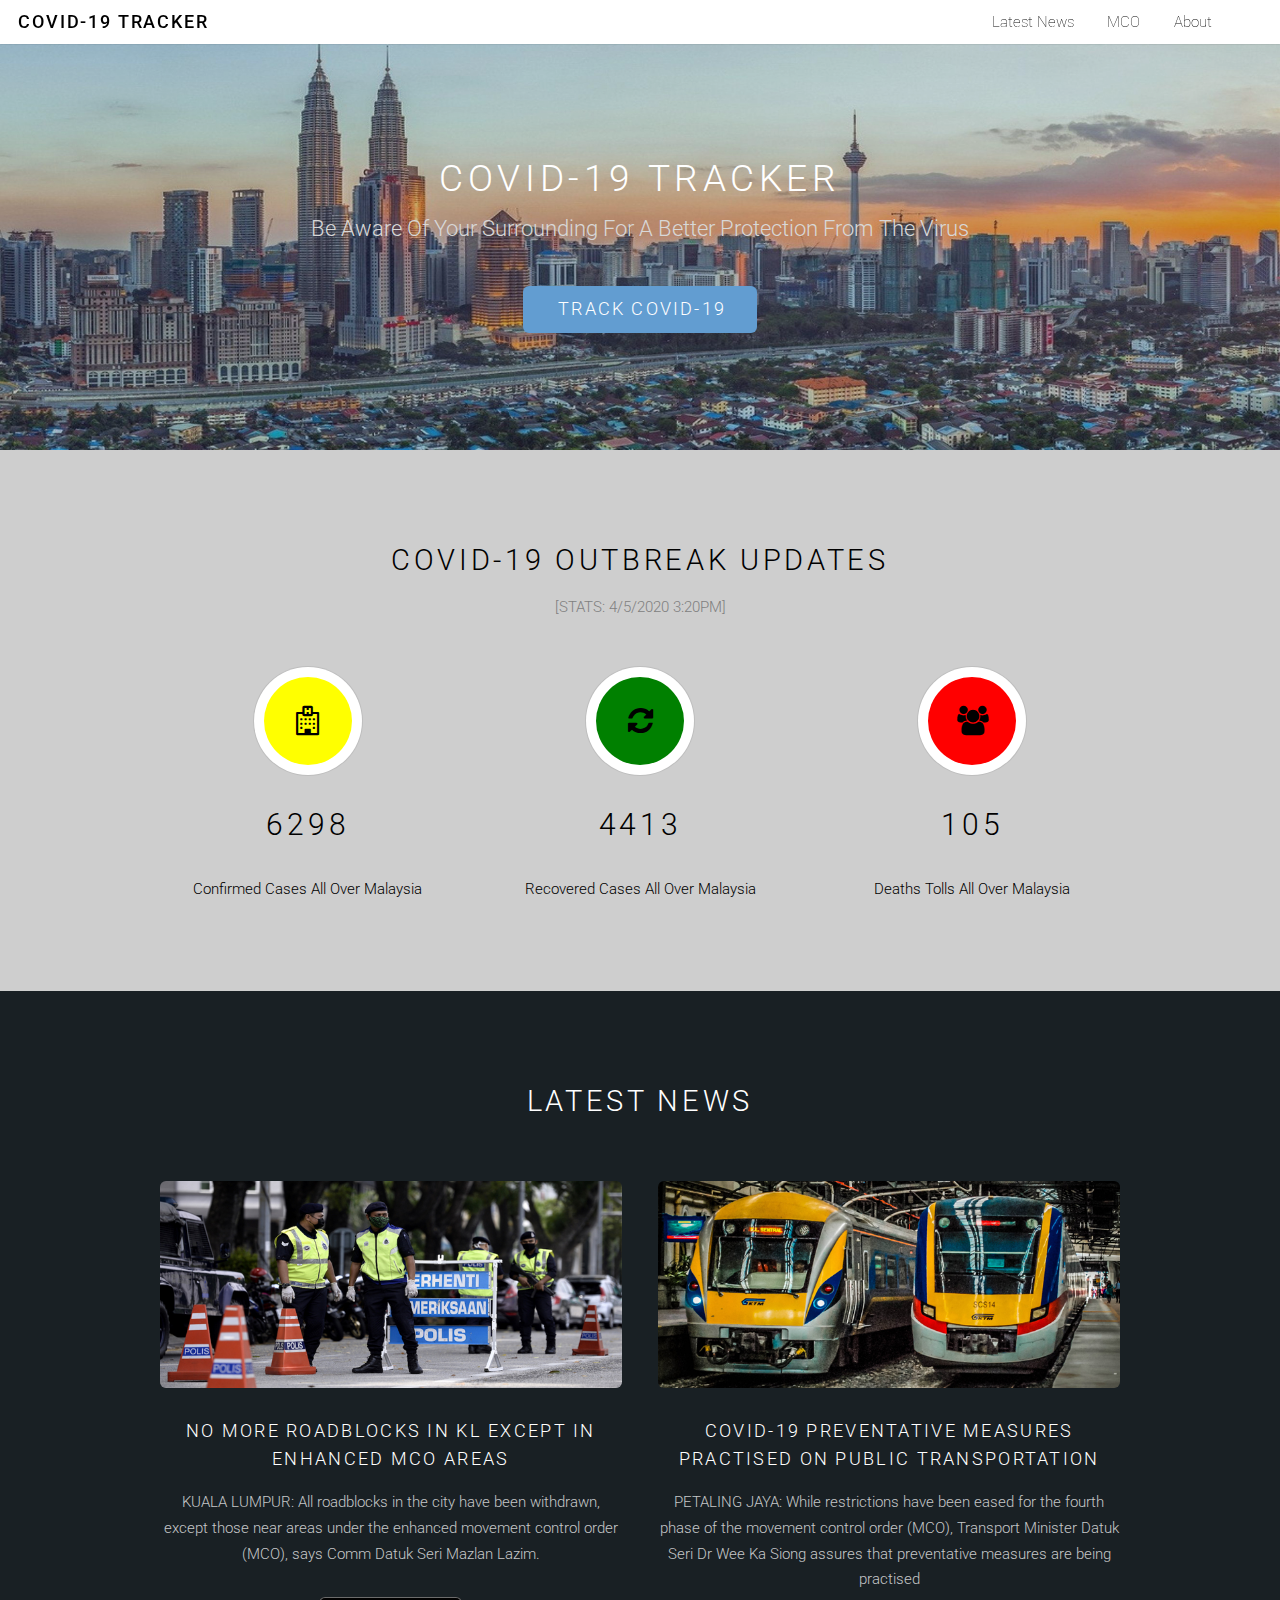
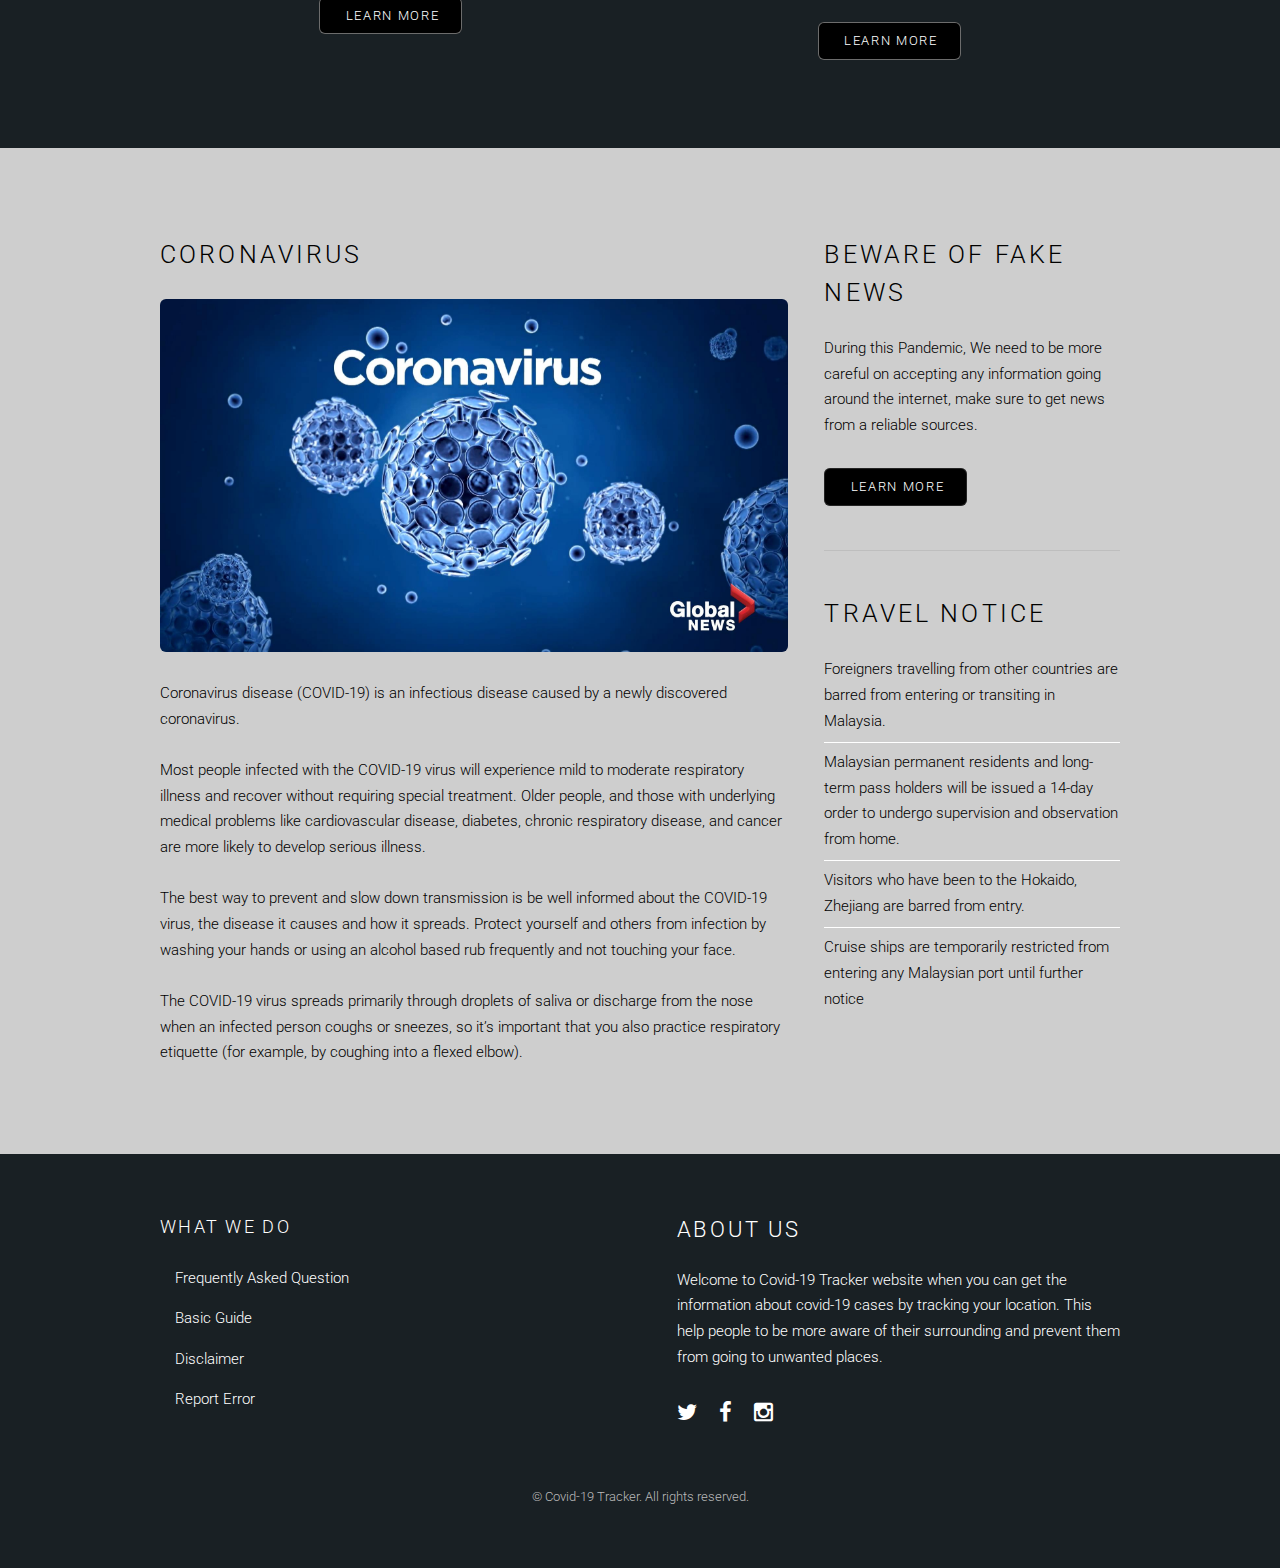
<file: Index.html>
﻿<!DOCTYPE HTML>

<html>
	<head>
		<title> Covid-19 Tracker </title>
		<meta http-equiv="content-type" content="text/html; charset=utf-8" />
		<meta name="description" content="" />
		<meta name="keywords" content="" />
	
		<script src="js/jquery.min.js"></script>
		<script src="js/skel.min.js"></script>
		<script src="js/skel-layers.min.js"></script>
		<script src="js/init.js"></script>
		<noscript>
			<link rel="stylesheet" href="css/skel.css" />
			<link rel="stylesheet" href="css/style.css" />
			<link rel="stylesheet" href="css/style-xlarge.css" />
		</noscript>

		<link rel="shortcut icon" href="images/logo.png"/>

	</head>
	<body id="top">

		<!-- Header -->
			<header id="header" class="skel-layers-fixed">
				<h1><a href="#"> Covid-19 Tracker </a></h1>
				<nav id="nav">
					<ul>
				
						<li><a href="News.html"> Latest News </a></li>
						<li><a href="MCO.html"> MCO </a></li>
						<li><a href="About.html"> About </a></li>
						
					</ul>
				</nav>
			</header>

		<!-- Banner -->
			<section id="banner">
				<div class="inner">
					<h2> Covid-19 Tracker </h2>
					<p> Be Aware Of Your Surrounding For A Better Protection From The Virus </a></p>
					<ul class="actions">
						<li><a href="#content" class="button big special"> Track Covid-19 </a></li>
					</ul>
				</div>
			</section>

		<!-- One -->
			<section id="one" class="wrapper style1">
				<header class="major">
					<h2> COVID-19 Outbreak Updates</h2>
					<p style="color: grey; font-size: 15px;"> [STATS: 4/5/2020 3:20PM] </p>
				</header>
				<div class="container">
					<div class="row">
						<div class="4u">
							<section class="special box1">
								<i class="icon fa-hospital-o major"></i>
								<h3 class="case"> 6298 </h3>
								<p> Confirmed Cases All Over Malaysia </p>
							</section>
						</div>
						<div class="4u">
							<section class="special box2">
								<i class="icon fa-refresh major"></i>
								<h3 class="case"> 4413 </h3>
								<p> Recovered Cases All Over Malaysia </p>
							</section>
						</div>
						<div class="4u">
							<section class="special box3">
								<i class="icon fa-users major"></i>
								<h3 class="case"> 105 </h3>
								<p>  Deaths Tolls All Over Malaysia </p>
							</section>
						</div>
					</div>
				</div>
			</section>
			
		<!-- Two -->
			<section id="two" class="wrapper style2">
				<header class="major">
					<h2> Latest News </h2>
				</header>
				<div class="container">
					<div class="row">
						<div class="6u">
							<section class="special">
								<a href="#" class="image fit"><img src="images/pic01.jpg" alt="" /></a>
								<h3> No more roadblocks in KL except in enhanced MCO areas </h3>
								<p> KUALA LUMPUR: All roadblocks in the city have been withdrawn, except those near areas under the enhanced movement control order (MCO), says Comm Datuk Seri Mazlan Lazim. </p>
								<ul class="actions">
									<li><a href="#" class="button alt">Learn More</a></li>
								</ul>
							</section>
						</div>
						<div class="6u">
							<section class="special">
								<a href="#" class="image fit"><img src="images/pic02.jpg" alt="" /></a>
								<h3> Covid-19 preventative measures practised on public transportation </h3>
								<p> PETALING JAYA: While restrictions have been eased for the fourth phase of the movement control order (MCO), Transport Minister Datuk Seri Dr Wee Ka Siong assures that preventative measures are being practised </p>
								<ul class="actions">
									<li><a href="#" class="button alt">Learn More</a></li>
								</ul>
							</section>
						</div>
					</div>
				</div>
			</section>

		<!-- Three -->
			<section id="three" class="wrapper style1">
				<div class="container">
					<div class="row">
						<div class="8u">
							<section>
								<h2 class="head"> Coronavirus </h2>
								<a href="#" class="image fit"><img src="images/pic03.jpg" alt="" /></a>
								<p> Coronavirus disease (COVID-19) is an infectious disease caused by a newly discovered coronavirus. <br><br> Most people infected with the COVID-19 virus will experience mild to moderate respiratory illness and recover without requiring special treatment.  Older people, and those with underlying medical problems like cardiovascular disease, diabetes, chronic respiratory disease, and cancer are more likely to develop serious illness. <br><br>The best way to prevent and slow down transmission is be well informed about the COVID-19 virus, the disease it causes and how it spreads. Protect yourself and others from infection by washing your hands or using an alcohol based rub frequently and not touching your face. <br><br> The COVID-19 virus spreads primarily through droplets of saliva or discharge from the nose when an infected person coughs or sneezes, so it’s important that you also practice respiratory etiquette (for example, by coughing into a flexed elbow). </p>
							</section>
						</div>
						<div class="4u">
							<section>
								<h3 class="head"> Beware Of Fake News </h3>
								<p> During this Pandemic, We need to be more careful on accepting any information going around the internet, make sure to get news from a reliable sources.</p>
								<ul class="actions">
									<li><a href="https://sebenarnya.my/" class="button alt"> Learn More </a></li>
								</ul>
							</section>
							<hr />
							<section>
								<h3 class="head"> Travel Notice </h3>
								<ul class="alt">
									<li><a href="#"> Foreigners travelling from other countries are barred from entering or transiting in Malaysia. </a></li>
									<li><a href="#"> Malaysian permanent residents and long-term pass holders will be issued a 14-day order to undergo supervision and observation from home. </a></li>
									<li><a href="#"> Visitors who have been to the Hokaido, Zhejiang are barred from entry.</a></li>
									<li><a href="#"> Cruise ships are temporarily restricted from entering any Malaysian port until further notice </a></li>
								</ul>
							</section>
						</div>
					</div>
				</div>
			</section>			
			
		<!-- Footer -->
			<footer id="footer">
				<div class="container">
					<div class="row double">
						<div class="6u">
							<div class="row collapse-at-2">
								<div class="6u">
									<h3 class="kaki"> What We Do </h3>
									<ul class="fooot">
										<li><a href="#"> Frequently Asked Question </a></li>
										<li><a href="#"> Basic Guide </a></li>
										<li><a href="#"> Disclaimer </a></li>
										<li><a href="#"> Report Error </a></li>
									</ul>
								</div>
							</div>
						</div>
						<div class="6u">
							<h2> About Us </h2>
							<p> Welcome to Covid-19 Tracker website when you can get the information about covid-19 cases by tracking your location. This help people to be more aware of their surrounding and prevent them from going to unwanted places. </p>
							<ul class="icons">
								<li><a href="#" class="icon fa-twitter"><span class="label">Twitter</span></a></li>
								<li><a href="#" class="icon fa-facebook"><span class="label">Facebook</span></a></li>
								<li><a href="#" class="icon fa-instagram"><span class="label">Instagram</span></a></li>
							</ul>
						</div>
					</div>
					<ul class="copyright">
						<li>&copy; Covid-19 Tracker. All rights reserved.</li>
					</ul>
				</div>
			</footer>

	</body>
</html>
</file>
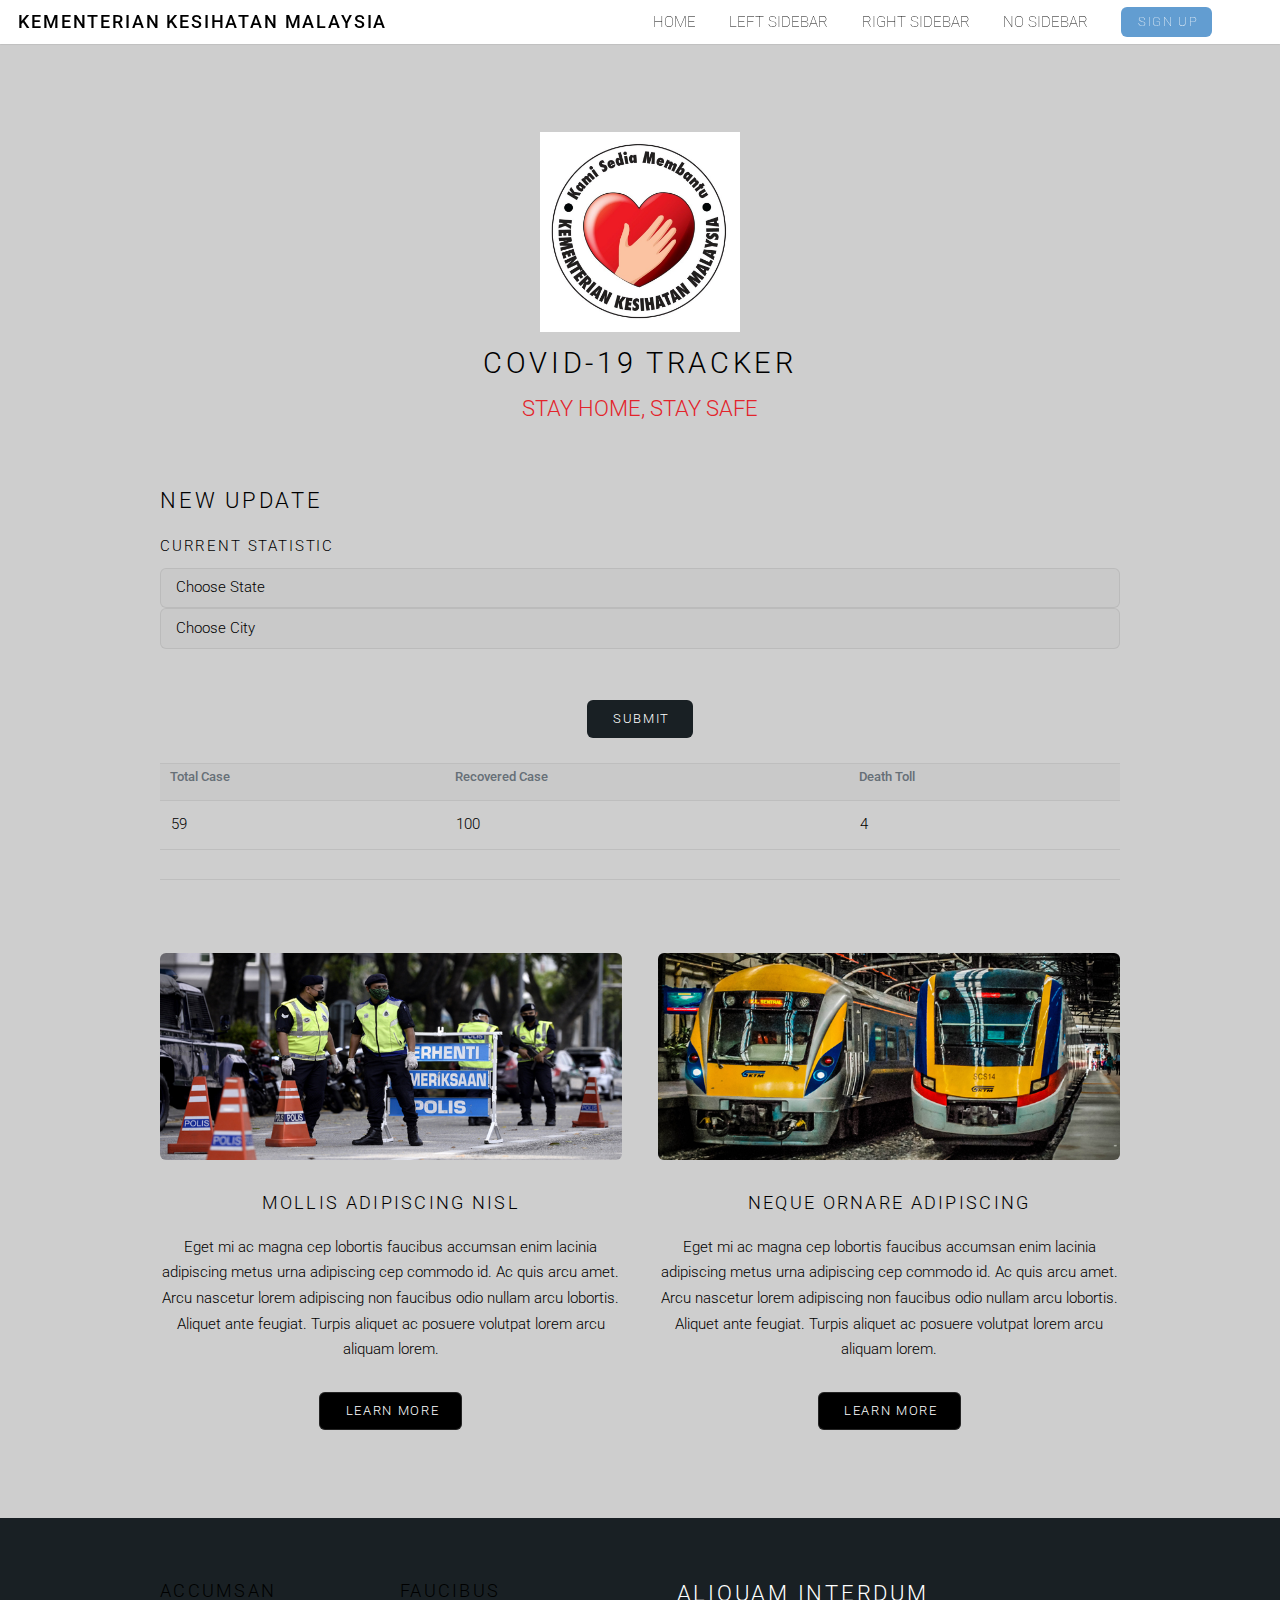
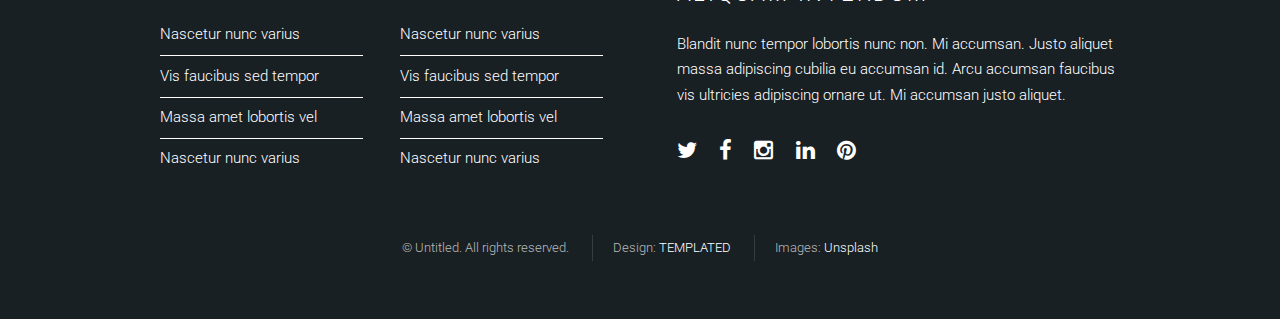
<file: Covid-19 Tracker/About.html>
<!DOCTYPE HTML>
<!--
	Ion by TEMPLATED
	templated.co @templatedco
	Released for free under the Creative Commons Attribution 3.0 license (templated.co/license)
-->
<html>
	<head>
		<title>Covid-19 || Malaysia</title>
		<link rel="shortcut icon" href="images/logo.png"/>
		<meta http-equiv="content-type" content="text/html; charset=utf-8" />
		<meta name="description" content="" />
		<meta name="keywords" content="" />
		<!--[if lte IE 8]><script src="js/html5shiv.js"></script><![endif]-->
		<script src="js/jquery.min.js"></script>
		<script src="js/skel.min.js"></script>
		<script src="js/skel-layers.min.js"></script>
		<script src="js/init.js"></script>
		<noscript>
			<link rel="stylesheet" href="css/skel.css" />
			<link rel="stylesheet" href="css/style.css" />
			<link rel="stylesheet" href="css/style-xlarge.css" />
		</noscript>
	</head>
	<body id="top">

		<!-- Header -->
			<header id="header" class="skel-layers-fixed">
				<h1><a href="#">Kementerian Kesihatan Malaysia</a></h1>
				<nav id="nav">
					<ul>
						<li><a href="index.html">HOME</a></li>
						<li><a href="left-sidebar.html">LEFT SIDEBAR</a></li>
						<li><a href="right-sidebar.html">RIGHT SIDEBAR</a></li>
						<li><a href="no-sidebar.html">NO SIDEBAR</a></li>
						<li><a href="#" class="button special">Sign Up</a></li>
					</ul>
				</nav>
			</header>

		<!-- Main -->
			<section id="main" class="wrapper style1">
				<header class="major">
					<img src="logokkm.jpg" width="200" height="200">
					<h2>Covid-19 Tracker</h2>
					<p>STAY HOME, STAY SAFE</p>
				</header>
				<div class="container">
					<section>
						<h2>New Update</h2>
						<h1>Current statistic</h1>

<meta http-equiv="Content-Type" content="text/html; charset=UTF-8">
<script type="text/javascript">
var citiesByState = {
Johor: ["Segamat","Sekijang","Labis","Sembrong","Mersing","Kota Tinggi","Pengerang","Tebrau","Pasir Gudang","Johor Bahru","Pulai","Gelang Patah","Tenggara","Kulai","Tanjong Piai","Simpang Renggam","Kluang","Pontian","Batu Pahat","Sri Gading","Parit Sulong","Bakri","Muar","Pagoh","Ledang"],
Selangor: ["Sabak Bernam","Kuala Selangor","Petaling","Klang","Hulu Selangor","Gombak","Kuala Langat","Hulu Langat","Sepang"],
Kedah: ["Sungai Petani","Alor Setar","Kulim","Kubang Pasu","Baling","Pendang","Langkawi","Yan","Sik","Padang Terap","Pokok Sena","Bandar Baharu"],
Kelantan: ["Kota Bharu","Pasir Mas","Tumpat","Bachok","Tanah Merah","Pasir Puteh","Kuala Krai","Machang","	Gua Musang","Jeli","Lojing"],
Melaka: ["Melaka Tengah","Alor Gajah","Jasin"],
perlis: ["Babi","Anjing","canglong"],
}
function makeSubmenu(value) {
if(value.length==0) document.getElementById("citySelect").innerHTML = "<option></option>";
else {
var citiesOptions = "";
for(cityId in citiesByState[value]) {
citiesOptions+="<option>"+citiesByState[value][cityId]+"</option>";
}
document.getElementById("citySelect").innerHTML = citiesOptions;
}
}
function displaySelected() { var country = document.getElementById("countrySelect").value;
var city = document.getElementById("citySelect").value;
alert(country+"\n"+city);
}
function resetSelection() {
document.getElementById("countrySelect").selectedIndex = 0;
document.getElementById("citySelect").selectedIndex = 0;
}
</script>
</head>
<body onload="resetSelection()">
<select id="countrySelect" size="1" onchange="makeSubmenu(this.value)">
<option value="" disabled selected>Choose State</option>
<option>Johor</option>
<option>Selangor</option>
<option>Kedah</option>
<option>Kelantan</option>
<option>Melaka</option>
<option>Perlis</option>
</select>
<select id="citySelect" size="1" >
<option value="" disabled selected>Choose City</option>
<option></option>
</select>
<br>
</select><br>
<center><input type="submit"></center>
</form><closeform></closeform>
<br>

						<table style="width:100%">
  <tr>
    <th>Total Case</th>
    <th>Recovered Case</th> 
    <th>Death Toll</th>
  </tr>
  <tr>
    <td>59</td>
    <td>100</td>
    <td>4</td>
  </tr>
</table>
					</section>
					<hr class="major" />
					<div class="row">
						<div class="6u">
							<section class="special">
								<a href="#" class="image fit"><img src="images/pic01.jpg" alt="" /></a>
								<h3>Mollis adipiscing nisl</h3>
								<p>Eget mi ac magna cep lobortis faucibus accumsan enim lacinia adipiscing metus urna adipiscing cep commodo id. Ac quis arcu amet. Arcu nascetur lorem adipiscing non faucibus odio nullam arcu lobortis. Aliquet ante feugiat. Turpis aliquet ac posuere volutpat lorem arcu aliquam lorem.</p>
								<ul class="actions">
									<li><a href="#" class="button alt">Learn More</a></li>
								</ul>
							</section>
						</div>
						<div class="6u">
							<section class="special">
								<a href="#" class="image fit"><img src="images/pic02.jpg" alt="" /></a>
								<h3>Neque ornare adipiscing</h3>
								<p>Eget mi ac magna cep lobortis faucibus accumsan enim lacinia adipiscing metus urna adipiscing cep commodo id. Ac quis arcu amet. Arcu nascetur lorem adipiscing non faucibus odio nullam arcu lobortis. Aliquet ante feugiat. Turpis aliquet ac posuere volutpat lorem arcu aliquam lorem.</p>
								<ul class="actions">
									<li><a href="#" class="button alt">Learn More</a></li>
								</ul>
							</section>
						</div>
					</div>
				</div>
			</section>

		<!-- Footer -->
			<footer id="footer">
				<div class="container">
					<div class="row double">
						<div class="6u">
							<div class="row collapse-at-2">
								<div class="6u">
									<h3>Accumsan</h3>
									<ul class="alt">
										<li><a href="#">Nascetur nunc varius</a></li>
										<li><a href="#">Vis faucibus sed tempor</a></li>
										<li><a href="#">Massa amet lobortis vel</a></li>
										<li><a href="#">Nascetur nunc varius</a></li>
									</ul>
								</div>
								<div class="6u">
									<h3>Faucibus</h3>
									<ul class="alt">
										<li><a href="#">Nascetur nunc varius</a></li>
										<li><a href="#">Vis faucibus sed tempor</a></li>
										<li><a href="#">Massa amet lobortis vel</a></li>
										<li><a href="#">Nascetur nunc varius</a></li>
									</ul>
								</div>
							</div>
						</div>
						<div class="6u">
							<h2>Aliquam Interdum</h2>
							<p>Blandit nunc tempor lobortis nunc non. Mi accumsan. Justo aliquet massa adipiscing cubilia eu accumsan id. Arcu accumsan faucibus vis ultricies adipiscing ornare ut. Mi accumsan justo aliquet.</p>
							<ul class="icons">
								<li><a href="#" class="icon fa-twitter"><span class="label">Twitter</span></a></li>
								<li><a href="#" class="icon fa-facebook"><span class="label">Facebook</span></a></li>
								<li><a href="#" class="icon fa-instagram"><span class="label">Instagram</span></a></li>
								<li><a href="#" class="icon fa-linkedin"><span class="label">LinkedIn</span></a></li>
								<li><a href="#" class="icon fa-pinterest"><span class="label">Pinterest</span></a></li>
							</ul>
						</div>
					</div>
					<ul class="copyright">
						<li>&copy; Untitled. All rights reserved.</li>
						<li>Design: <a href="http://templated.co">TEMPLATED</a></li>
						<li>Images: <a href="http://unsplash.com">Unsplash</a></li>
					</ul>
				</div>
			</footer>

	</body>
</html>
</file>
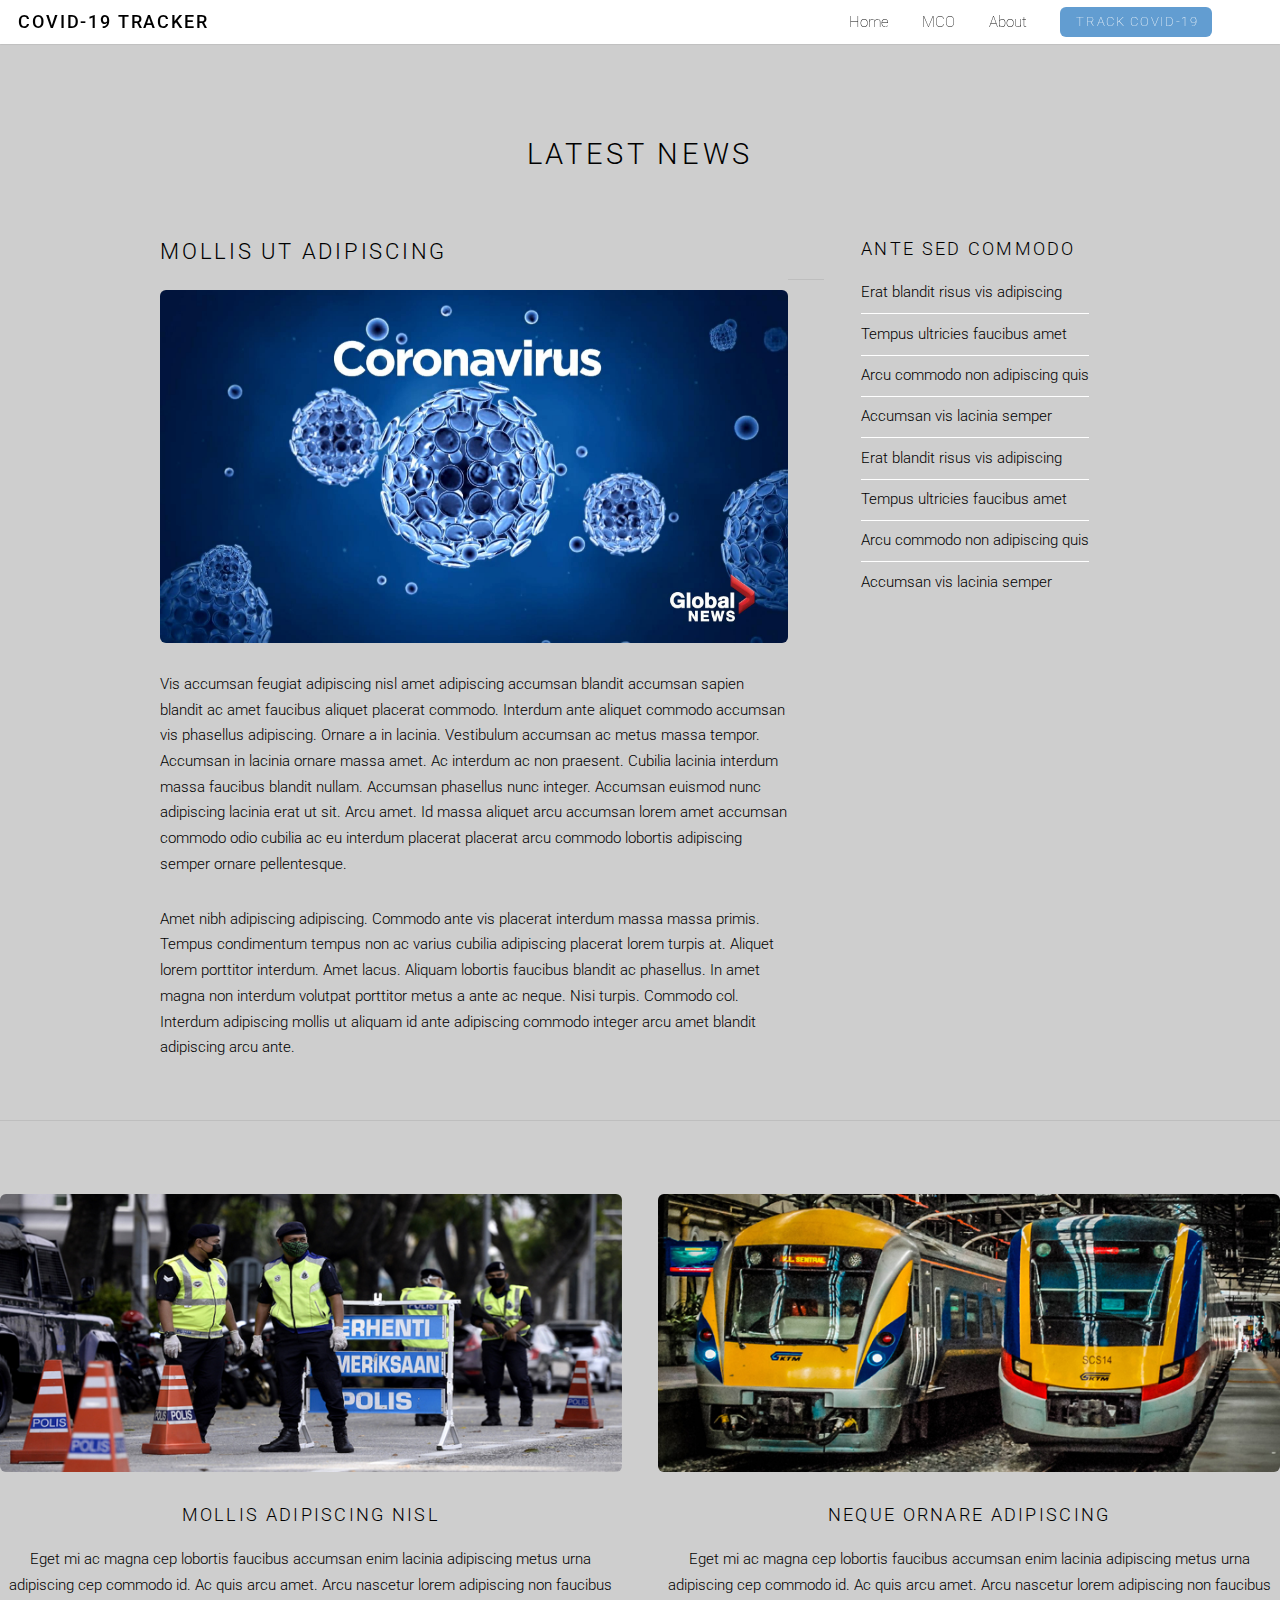
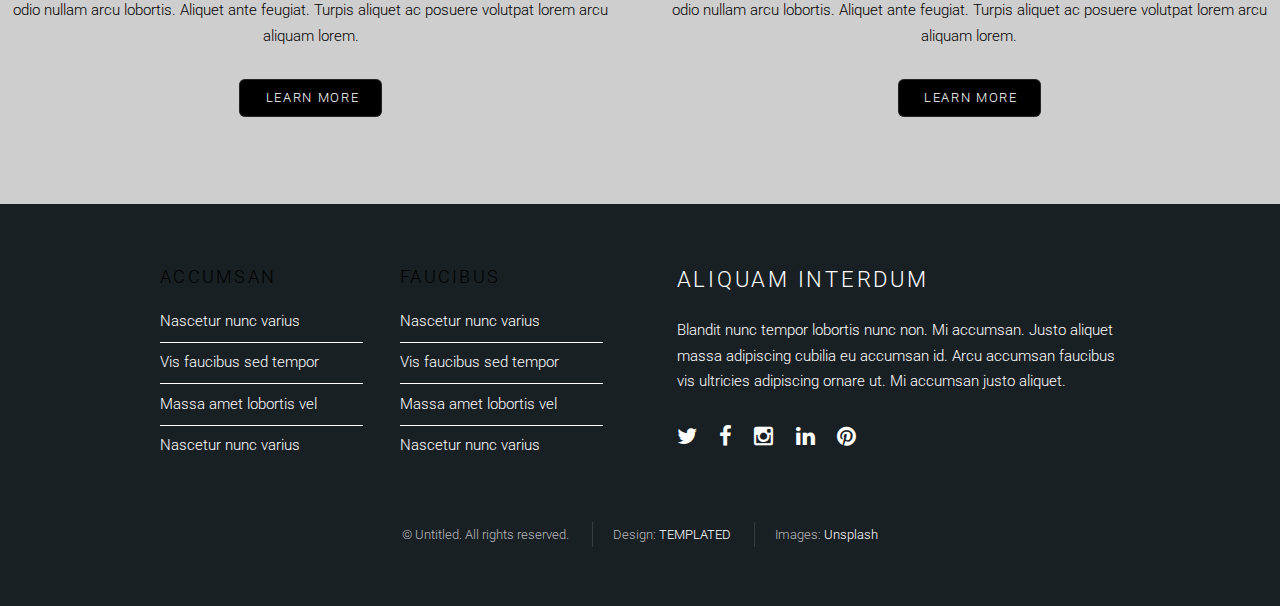
<file: Covid-19 Tracker/Latest News.html>
<!DOCTYPE HTML>

<html>
	<head>
		<title> Latest News </title>
		<meta http-equiv="content-type" content="text/html; charset=utf-8" />
		<meta name="description" content="" />
		<meta name="keywords" content="" />
		
		<script src="js/jquery.min.js"></script>
		<script src="js/skel.min.js"></script>
		<script src="js/skel-layers.min.js"></script>
		<script src="js/init.js"></script>
		<noscript>
			<link rel="stylesheet" href="css/skel.css" />
			<link rel="stylesheet" href="css/style.css" />
			<link rel="stylesheet" href="css/style-xlarge.css" />
		</noscript>

		<link rel="shortcut icon" href="images/logo.png"/>

	</head>
	<body id="top">

		<!-- Header -->
			<header id="header" class="skel-layers-fixed">
				<h1><a href="#"> Covid-19 Tracker </a></h1>
				<nav id="nav">
					<ul>

						<li><a href="Index.html"> Home </a></li>
						<li><a href="MCO.html"> MCO </a></li>
						<li><a href="About.html"> About </a></li>
						<li><a href="#" class="button special"> Track Covid-19 </a></li>

					</ul>
				</nav>
			</header>

		<!-- Main -->
			<section id="main" class="wrapper style1">

				<header class="major">
					<h2> Latest News </h2>
				</header>

				<div class="container">
					<div class="row">
						<div class="8u">
							<section>
								<h2>Mollis ut adipiscing</h2>
								<a href="#" class="image fit"><img src="images/pic03.jpg" alt="" /></a>
								<p>Vis accumsan feugiat adipiscing nisl amet adipiscing accumsan blandit accumsan sapien blandit ac amet faucibus aliquet placerat commodo. Interdum ante aliquet commodo accumsan vis phasellus adipiscing. Ornare a in lacinia. Vestibulum accumsan ac metus massa tempor. Accumsan in lacinia ornare massa amet. Ac interdum ac non praesent. Cubilia lacinia interdum massa faucibus blandit nullam. Accumsan phasellus nunc integer. Accumsan euismod nunc adipiscing lacinia erat ut sit. Arcu amet. Id massa aliquet arcu accumsan lorem amet accumsan commodo odio cubilia ac eu interdum placerat placerat arcu commodo lobortis adipiscing semper ornare pellentesque.</p>
								<p>Amet nibh adipiscing adipiscing. Commodo ante vis placerat interdum massa massa primis. Tempus condimentum tempus non ac varius cubilia adipiscing placerat lorem turpis at. Aliquet lorem porttitor interdum. Amet lacus. Aliquam lobortis faucibus blandit ac phasellus. In amet magna non interdum volutpat porttitor metus a ante ac neque. Nisi turpis. Commodo col. Interdum adipiscing mollis ut aliquam id ante adipiscing commodo integer arcu amet blandit adipiscing arcu ante.</p>
							</section>
						</div>
						
							<hr />
							<section>
								<h3>Ante sed commodo</h3>
								<ul class="alt">
									<li><a href="#">Erat blandit risus vis adipiscing</a></li>
									<li><a href="#">Tempus ultricies faucibus amet</a></li>
									<li><a href="#">Arcu commodo non adipiscing quis</a></li>
									<li><a href="#">Accumsan vis lacinia semper</a></li>
									<li><a href="#">Erat blandit risus vis adipiscing</a></li>
									<li><a href="#">Tempus ultricies faucibus amet</a></li>
									<li><a href="#">Arcu commodo non adipiscing quis</a></li>
									<li><a href="#">Accumsan vis lacinia semper</a></li>
								</ul>
							</section>
						</div>
					</div>
					<hr class="major" />
					<div class="row">
						<div class="6u">
							<section class="special">
								<a href="#" class="image fit"><img src="images/pic01.jpg" alt="" /></a>
								<h3>Mollis adipiscing nisl</h3>
								<p>Eget mi ac magna cep lobortis faucibus accumsan enim lacinia adipiscing metus urna adipiscing cep commodo id. Ac quis arcu amet. Arcu nascetur lorem adipiscing non faucibus odio nullam arcu lobortis. Aliquet ante feugiat. Turpis aliquet ac posuere volutpat lorem arcu aliquam lorem.</p>
								<ul class="actions">
									<li><a href="#" class="button alt">Learn More</a></li>
								</ul>
							</section>
						</div>
						<div class="6u">
							<section class="special">
								<a href="#" class="image fit"><img src="images/pic02.jpg" alt="" /></a>
								<h3>Neque ornare adipiscing</h3>
								<p>Eget mi ac magna cep lobortis faucibus accumsan enim lacinia adipiscing metus urna adipiscing cep commodo id. Ac quis arcu amet. Arcu nascetur lorem adipiscing non faucibus odio nullam arcu lobortis. Aliquet ante feugiat. Turpis aliquet ac posuere volutpat lorem arcu aliquam lorem.</p>
								<ul class="actions">
									<li><a href="#" class="button alt">Learn More</a></li>
								</ul>
							</section>
						</div>
					</div>
				</div>
			</section>

		<!-- Footer -->
			<footer id="footer">
				<div class="container">
					<div class="row double">
						<div class="6u">
							<div class="row collapse-at-2">
								<div class="6u">
									<h3>Accumsan</h3>
									<ul class="alt">
										<li><a href="#">Nascetur nunc varius</a></li>
										<li><a href="#">Vis faucibus sed tempor</a></li>
										<li><a href="#">Massa amet lobortis vel</a></li>
										<li><a href="#">Nascetur nunc varius</a></li>
									</ul>
								</div>
								<div class="6u">
									<h3>Faucibus</h3>
									<ul class="alt">
										<li><a href="#">Nascetur nunc varius</a></li>
										<li><a href="#">Vis faucibus sed tempor</a></li>
										<li><a href="#">Massa amet lobortis vel</a></li>
										<li><a href="#">Nascetur nunc varius</a></li>
									</ul>
								</div>
							</div>
						</div>
						<div class="6u">
							<h2>Aliquam Interdum</h2>
							<p>Blandit nunc tempor lobortis nunc non. Mi accumsan. Justo aliquet massa adipiscing cubilia eu accumsan id. Arcu accumsan faucibus vis ultricies adipiscing ornare ut. Mi accumsan justo aliquet.</p>
							<ul class="icons">
								<li><a href="#" class="icon fa-twitter"><span class="label">Twitter</span></a></li>
								<li><a href="#" class="icon fa-facebook"><span class="label">Facebook</span></a></li>
								<li><a href="#" class="icon fa-instagram"><span class="label">Instagram</span></a></li>
								<li><a href="#" class="icon fa-linkedin"><span class="label">LinkedIn</span></a></li>
								<li><a href="#" class="icon fa-pinterest"><span class="label">Pinterest</span></a></li>
							</ul>
						</div>
					</div>
					<ul class="copyright">
						<li>&copy; Untitled. All rights reserved.</li>
						<li>Design: <a href="http://templated.co">TEMPLATED</a></li>
						<li>Images: <a href="http://unsplash.com">Unsplash</a></li>
					</ul>
				</div>
			</footer>

	</body>
</html>
</file>
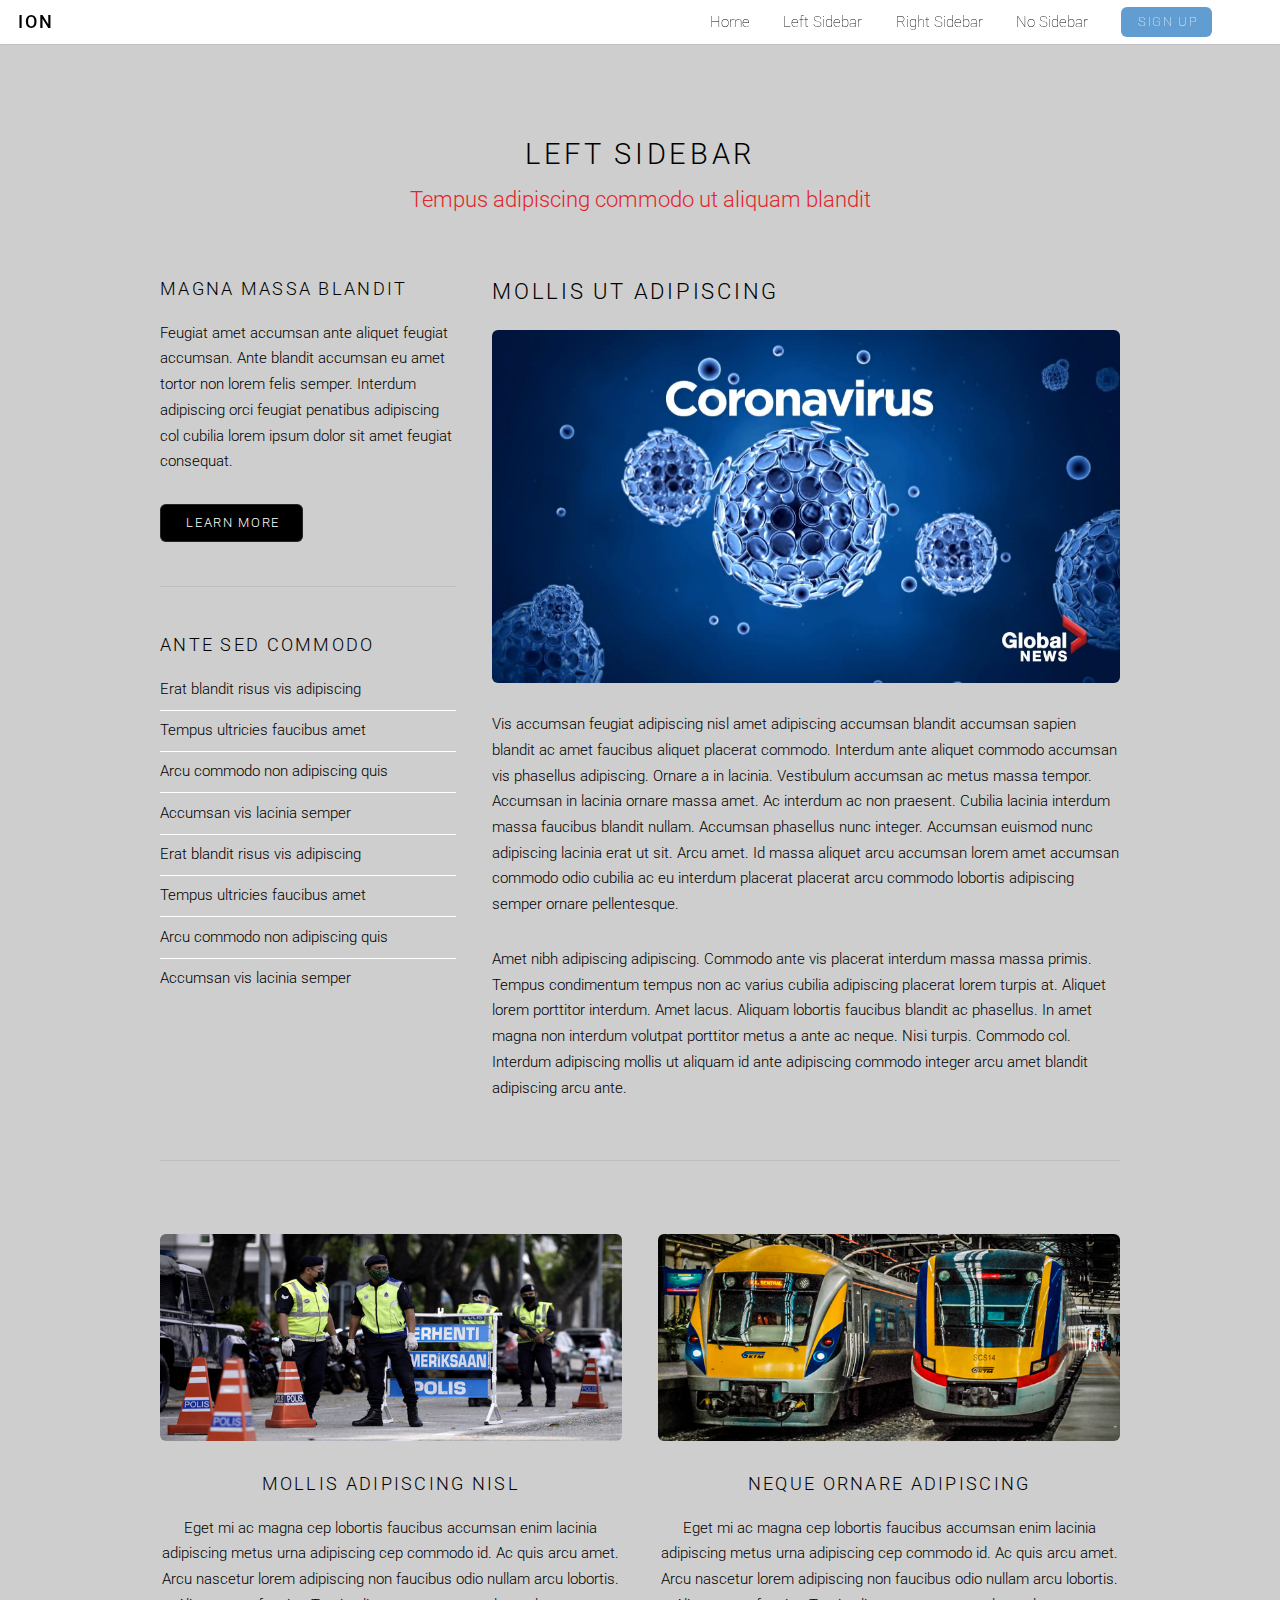
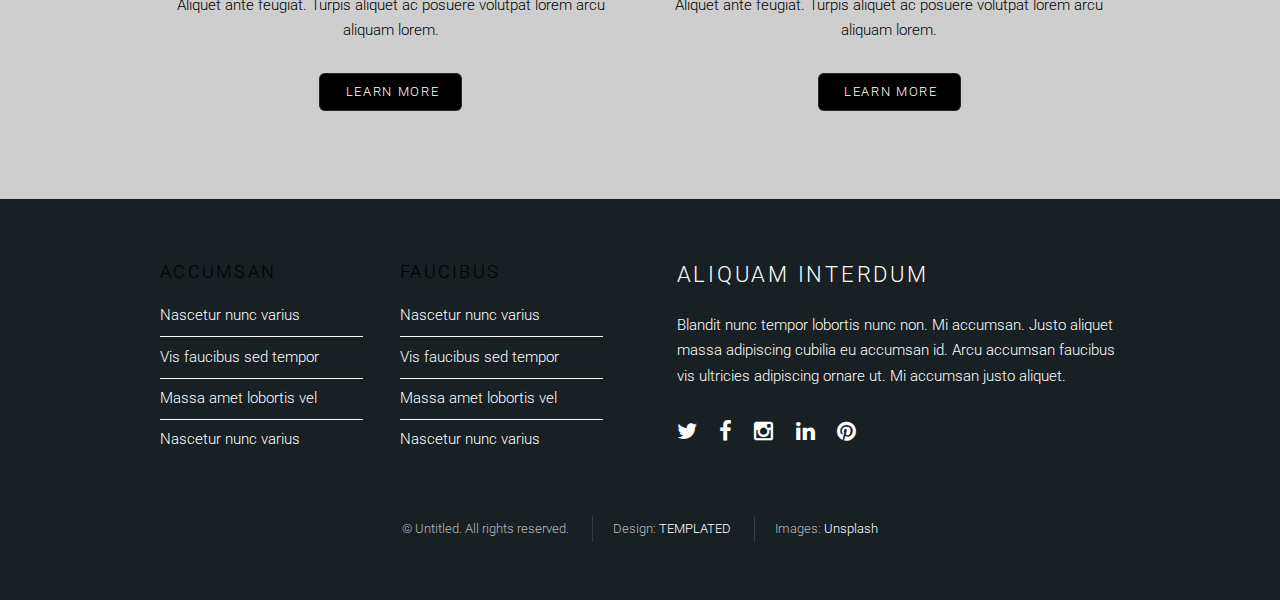
<file: Covid-19 Tracker/MCO.html>
<!DOCTYPE HTML>
<!--
	Ion by TEMPLATED
	templated.co @templatedco
	Released for free under the Creative Commons Attribution 3.0 license (templated.co/license)
-->
<html>
	<head>
		<title>Left Sidebar - Ion by TEMPLATED</title>
		<meta http-equiv="content-type" content="text/html; charset=utf-8" />
		<meta name="description" content="" />
		<meta name="keywords" content="" />
		<!--[if lte IE 8]><script src="js/html5shiv.js"></script><![endif]-->
		<script src="js/jquery.min.js"></script>
		<script src="js/skel.min.js"></script>
		<script src="js/skel-layers.min.js"></script>
		<script src="js/init.js"></script>
		<noscript>
			<link rel="stylesheet" href="css/skel.css" />
			<link rel="stylesheet" href="css/style.css" />
			<link rel="stylesheet" href="css/style-xlarge.css" />
		</noscript>
	</head>
	<body id="top">

		<!-- Header -->
			<header id="header" class="skel-layers-fixed">
				<h1><a href="#">Ion</a></h1>
				<nav id="nav">
					<ul>
						<li><a href="index.html">Home</a></li>
						<li><a href="left-sidebar.html">Left Sidebar</a></li>
						<li><a href="right-sidebar.html">Right Sidebar</a></li>
						<li><a href="no-sidebar.html">No Sidebar</a></li>
						<li><a href="#" class="button special">Sign Up</a></li>
					</ul>
				</nav>
			</header>

		<!-- Main -->
			<section id="main" class="wrapper style1">
				<header class="major">
					<h2>Left Sidebar</h2>
					<p>Tempus adipiscing commodo ut aliquam blandit</p>
				</header>
				<div class="container">
					<div class="row">
						<div class="4u">
							<section>
								<h3>Magna massa blandit</h3>
								<p>Feugiat amet accumsan ante aliquet feugiat accumsan. Ante blandit accumsan eu amet tortor non lorem felis semper. Interdum adipiscing orci feugiat penatibus adipiscing col cubilia lorem ipsum dolor sit amet feugiat consequat.</p>
								<ul class="actions">
									<li><a href="#" class="button alt">Learn More</a></li>
								</ul>
							</section>
							<hr />
							<section>
								<h3>Ante sed commodo</h3>
								<ul class="alt">
									<li><a href="#">Erat blandit risus vis adipiscing</a></li>
									<li><a href="#">Tempus ultricies faucibus amet</a></li>
									<li><a href="#">Arcu commodo non adipiscing quis</a></li>
									<li><a href="#">Accumsan vis lacinia semper</a></li>
									<li><a href="#">Erat blandit risus vis adipiscing</a></li>
									<li><a href="#">Tempus ultricies faucibus amet</a></li>
									<li><a href="#">Arcu commodo non adipiscing quis</a></li>
									<li><a href="#">Accumsan vis lacinia semper</a></li>
								</ul>
							</section>
						</div>
						<div class="8u skel-cell-important">
							<section>
								<h2>Mollis ut adipiscing</h2>
								<a href="#" class="image fit"><img src="images/pic03.jpg" alt="" /></a>
								<p>Vis accumsan feugiat adipiscing nisl amet adipiscing accumsan blandit accumsan sapien blandit ac amet faucibus aliquet placerat commodo. Interdum ante aliquet commodo accumsan vis phasellus adipiscing. Ornare a in lacinia. Vestibulum accumsan ac metus massa tempor. Accumsan in lacinia ornare massa amet. Ac interdum ac non praesent. Cubilia lacinia interdum massa faucibus blandit nullam. Accumsan phasellus nunc integer. Accumsan euismod nunc adipiscing lacinia erat ut sit. Arcu amet. Id massa aliquet arcu accumsan lorem amet accumsan commodo odio cubilia ac eu interdum placerat placerat arcu commodo lobortis adipiscing semper ornare pellentesque.</p>
								<p>Amet nibh adipiscing adipiscing. Commodo ante vis placerat interdum massa massa primis. Tempus condimentum tempus non ac varius cubilia adipiscing placerat lorem turpis at. Aliquet lorem porttitor interdum. Amet lacus. Aliquam lobortis faucibus blandit ac phasellus. In amet magna non interdum volutpat porttitor metus a ante ac neque. Nisi turpis. Commodo col. Interdum adipiscing mollis ut aliquam id ante adipiscing commodo integer arcu amet blandit adipiscing arcu ante.</p>
							</section>
						</div>
					</div>
					<hr class="major" />
					<div class="row">
						<div class="6u">
							<section class="special">
								<a href="#" class="image fit"><img src="images/pic01.jpg" alt="" /></a>
								<h3>Mollis adipiscing nisl</h3>
								<p>Eget mi ac magna cep lobortis faucibus accumsan enim lacinia adipiscing metus urna adipiscing cep commodo id. Ac quis arcu amet. Arcu nascetur lorem adipiscing non faucibus odio nullam arcu lobortis. Aliquet ante feugiat. Turpis aliquet ac posuere volutpat lorem arcu aliquam lorem.</p>
								<ul class="actions">
									<li><a href="#" class="button alt">Learn More</a></li>
								</ul>
							</section>
						</div>
						<div class="6u">
							<section class="special">
								<a href="#" class="image fit"><img src="images/pic02.jpg" alt="" /></a>
								<h3>Neque ornare adipiscing</h3>
								<p>Eget mi ac magna cep lobortis faucibus accumsan enim lacinia adipiscing metus urna adipiscing cep commodo id. Ac quis arcu amet. Arcu nascetur lorem adipiscing non faucibus odio nullam arcu lobortis. Aliquet ante feugiat. Turpis aliquet ac posuere volutpat lorem arcu aliquam lorem.</p>
								<ul class="actions">
									<li><a href="#" class="button alt">Learn More</a></li>
								</ul>
							</section>
						</div>
					</div>
				</div>
			</section>

		<!-- Footer -->
			<footer id="footer">
				<div class="container">
					<div class="row double">
						<div class="6u">
							<div class="row collapse-at-2">
								<div class="6u">
									<h3>Accumsan</h3>
									<ul class="alt">
										<li><a href="#">Nascetur nunc varius</a></li>
										<li><a href="#">Vis faucibus sed tempor</a></li>
										<li><a href="#">Massa amet lobortis vel</a></li>
										<li><a href="#">Nascetur nunc varius</a></li>
									</ul>
								</div>
								<div class="6u">
									<h3>Faucibus</h3>
									<ul class="alt">
										<li><a href="#">Nascetur nunc varius</a></li>
										<li><a href="#">Vis faucibus sed tempor</a></li>
										<li><a href="#">Massa amet lobortis vel</a></li>
										<li><a href="#">Nascetur nunc varius</a></li>
									</ul>
								</div>
							</div>
						</div>
						<div class="6u">
							<h2>Aliquam Interdum</h2>
							<p>Blandit nunc tempor lobortis nunc non. Mi accumsan. Justo aliquet massa adipiscing cubilia eu accumsan id. Arcu accumsan faucibus vis ultricies adipiscing ornare ut. Mi accumsan justo aliquet.</p>
							<ul class="icons">
								<li><a href="#" class="icon fa-twitter"><span class="label">Twitter</span></a></li>
								<li><a href="#" class="icon fa-facebook"><span class="label">Facebook</span></a></li>
								<li><a href="#" class="icon fa-instagram"><span class="label">Instagram</span></a></li>
								<li><a href="#" class="icon fa-linkedin"><span class="label">LinkedIn</span></a></li>
								<li><a href="#" class="icon fa-pinterest"><span class="label">Pinterest</span></a></li>
							</ul>
						</div>
					</div>
					<ul class="copyright">
						<li>&copy; Untitled. All rights reserved.</li>
						<li>Design: <a href="http://templated.co">TEMPLATED</a></li>
						<li>Images: <a href="http://unsplash.com">Unsplash</a></li>
					</ul>
				</div>
			</footer>

	</body>
</html>
</file>
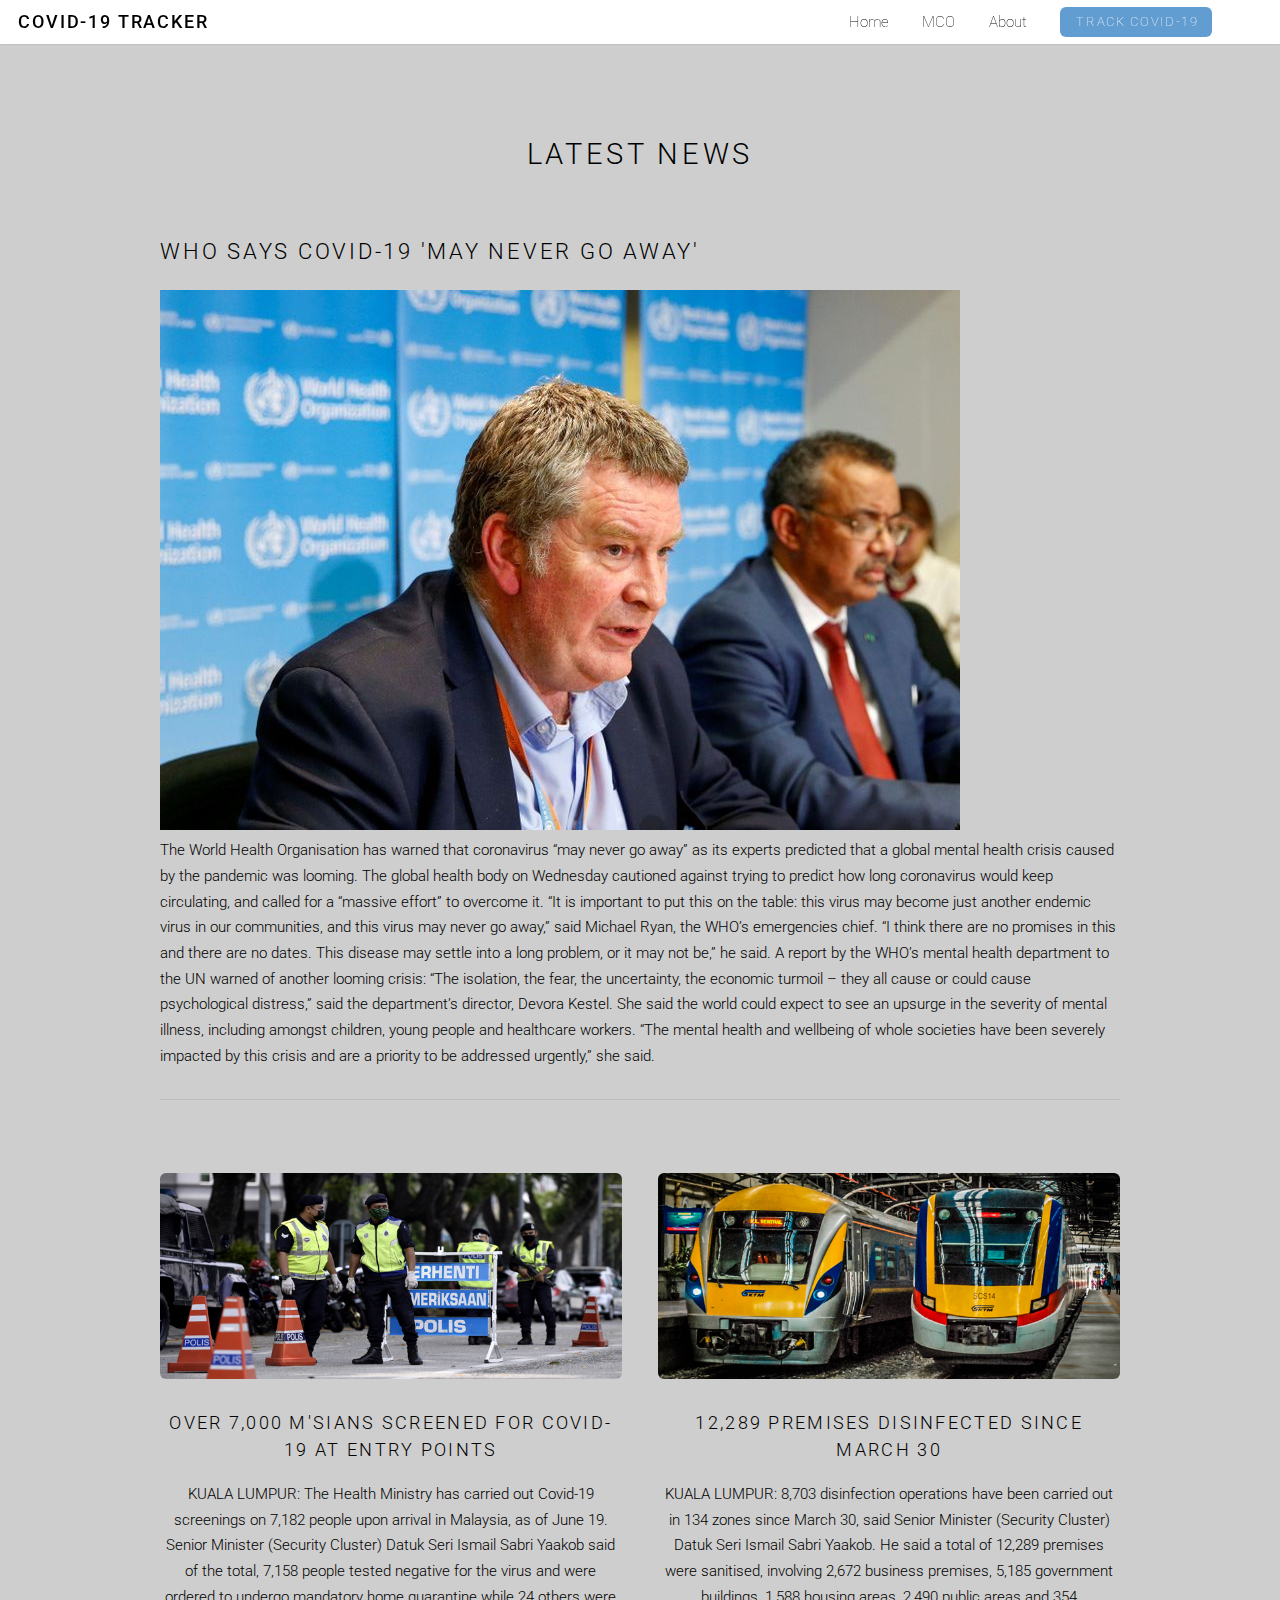
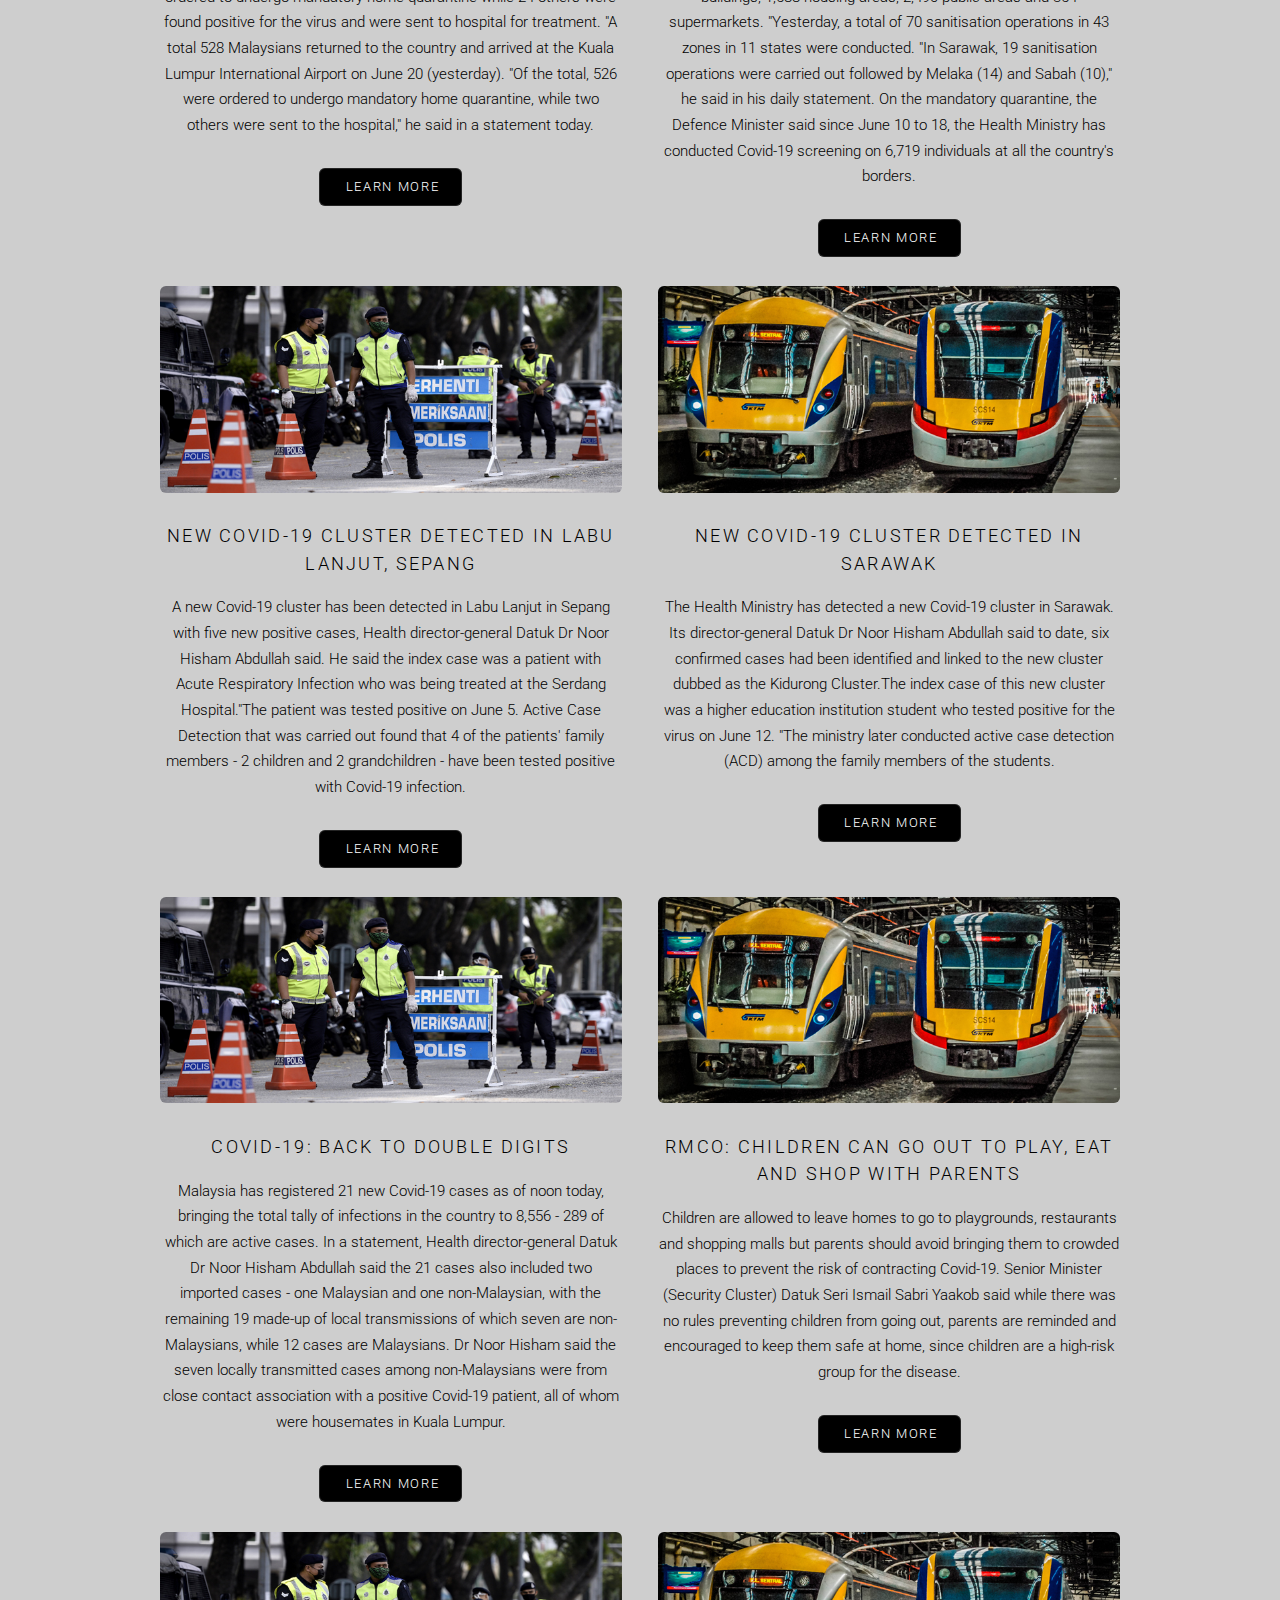
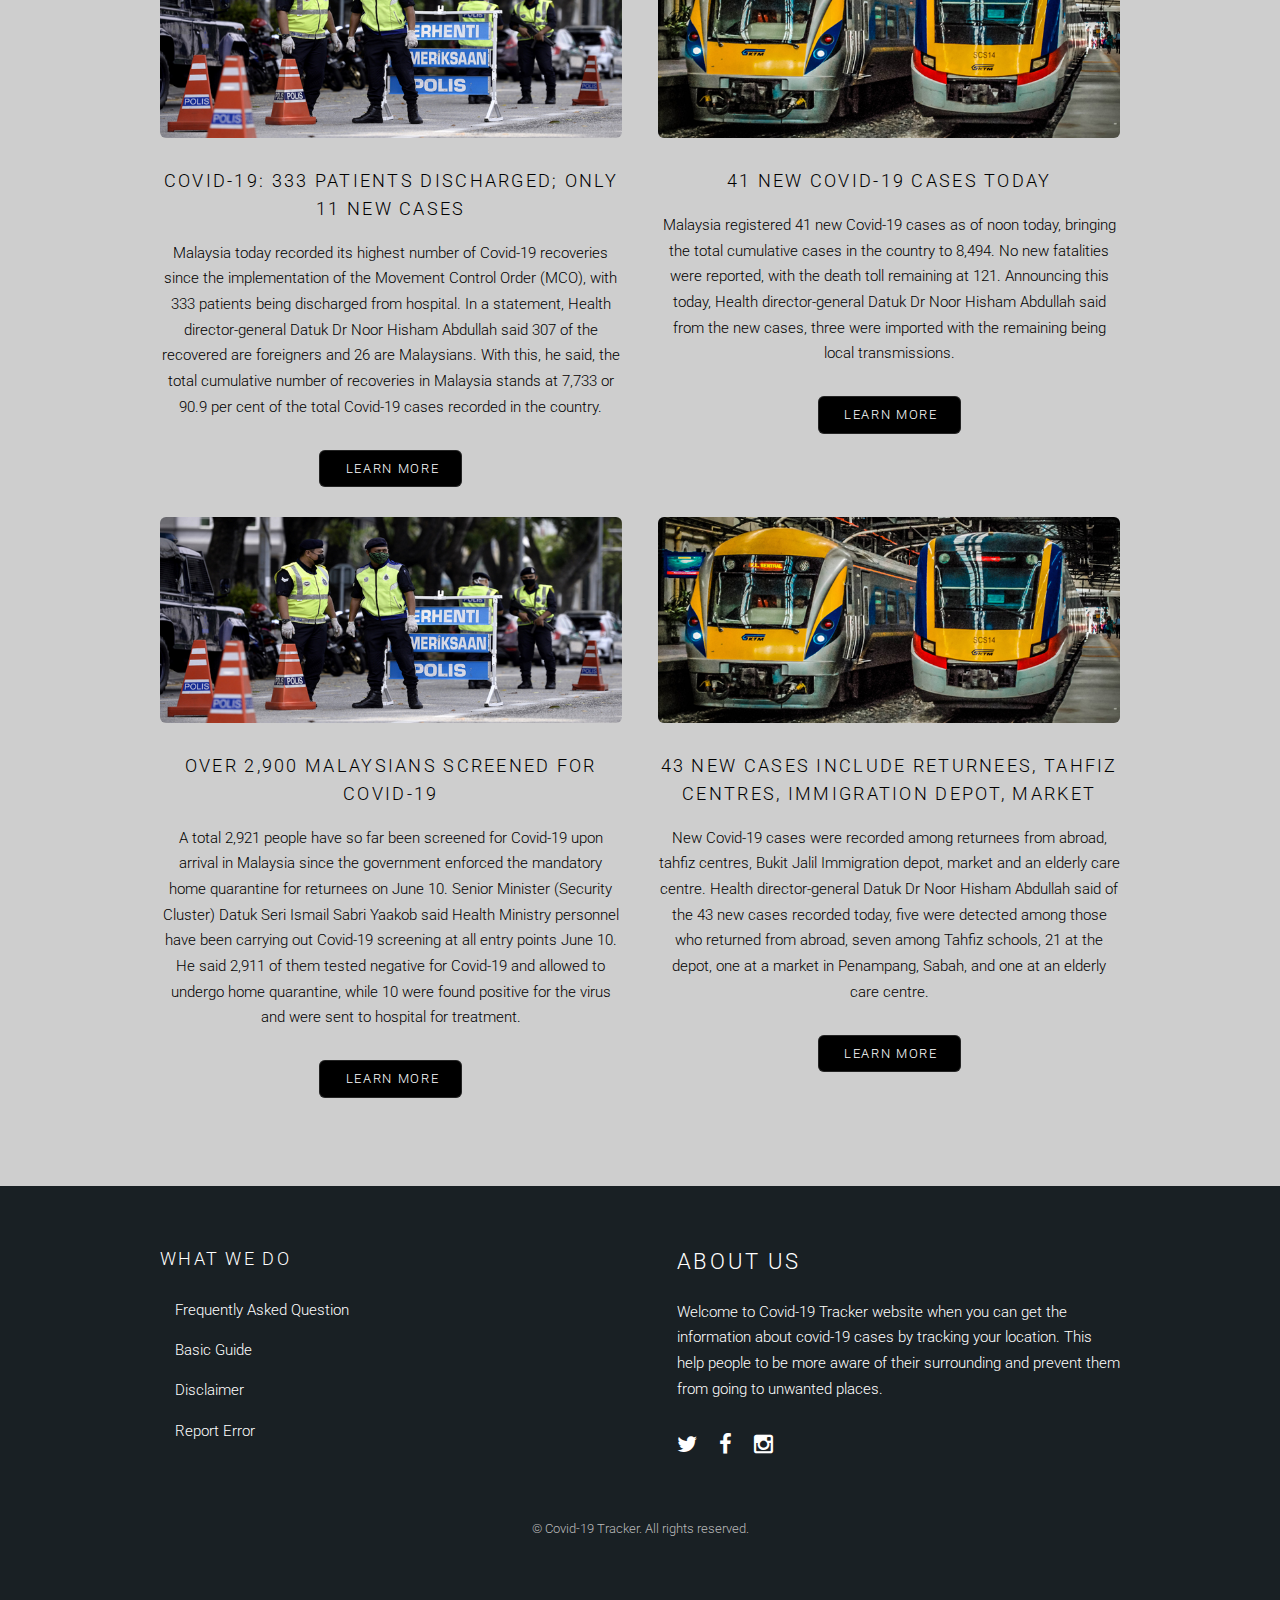
<file: Covid-19 Tracker/News.html>
<!DOCTYPE HTML>

<html>
	<head>
		<title> Latest News </title>
		<meta http-equiv="content-type" content="text/html; charset=utf-8" />
		<meta name="description" content="" />
		<meta name="keywords" content="" />
	
		<script src="js/jquery.min.js"></script>
		<script src="js/skel.min.js"></script>
		<script src="js/skel-layers.min.js"></script>
		<script src="js/init.js"></script>
		<noscript>
			<link rel="stylesheet" href="css/skel.css" />
			<link rel="stylesheet" href="css/style.css" />
			<link rel="stylesheet" href="css/style-xlarge.css" />
		</noscript>

		<link rel="shortcut icon" href="images/logo.png"/>

	</head>
	<body id="top">

		<!-- Header -->
			<header id="header" class="skel-layers-fixed">
				<h1><a href="#"> Covid-19 Tracker </a></h1>
				<nav id="nav">
					<ul>

						<li><a href="Index.html"> Home </a></li>
						<li><a href="MCO.html"> MCO </a></li>
						<li><a href="About.html"> About </a></li>
						<li><a href="#" class="button special"> Track Covid-19 </a></li>

					</ul>
				</nav>
			</header>

		<!-- Main -->
			<section id="main" class="wrapper style1">
				<header class="major">
					<h2> Latest News </h2>

				</header>
				<div class="container">
					<section>
						<h2> WHO says Covid-19 'may never go away' </h2>
						<a href="#"><img src="images/1.jpg" alt="" /></a>
						<p> The World Health Organisation has warned that coronavirus “may never go away” as its experts predicted that a global mental health crisis caused by the pandemic was looming.

The global health body on Wednesday cautioned against trying to predict how long coronavirus would keep circulating, and called for a “massive effort” to overcome it.

“It is important to put this on the table: this virus may become just another endemic virus in our communities, and this virus may never go away,” said Michael Ryan, the WHO’s emergencies chief. 

“I think there are no promises in this and there are no dates. This disease may settle into a long problem, or it may not be,” he said. 

A report by the WHO’s mental health department to the UN warned of another looming crisis: “The isolation, the fear, the uncertainty, the economic turmoil – they all cause or could cause psychological distress,” said the department’s director, Devora Kestel. She said the world could expect to see an upsurge in the severity of mental illness, including amongst children, young people and healthcare workers.

“The mental health and wellbeing of whole societies have been severely impacted by this crisis and are a priority to be addressed urgently,” she said.</p>
					</section>
					<hr class="major" />

					<div class="row">
						<div class="6u">
							<section class="special">
								<a href="#" class="image fit"><img src="images/pic01.jpg" alt="" /></a>

								<h3> Over 7,000 M'sians screened for Covid-19 at entry points </h3>

								<p> KUALA LUMPUR: The Health Ministry has carried out Covid-19 screenings on 7,182 people upon arrival in Malaysia, as of June 19.

Senior Minister (Security Cluster) Datuk Seri Ismail Sabri Yaakob said of the total, 7,158 people tested negative for the virus and were ordered to undergo mandatory home quarantine while 24 others were found positive for the virus and were sent to hospital for treatment.

"A total 528 Malaysians returned to the country and arrived at the Kuala Lumpur International Airport on June 20 (yesterday).

"Of the total, 526 were ordered to undergo mandatory home quarantine, while two others were sent to the hospital," he said in a statement today. </p>
								<ul class="actions">
									<li><a href="https://www.nst.com.my/news/nation/2020/06/602263/over-7000-msians-screened-covid-19-entry-points" class="button alt">Learn More</a></li>
								</ul>
							</section>
						</div>
						<div class="6u">
							<section class="special">
								<a href="#" class="image fit"><img src="images/pic02.jpg" alt="" /></a>

								<h3> 12,289 premises disinfected since March 30 </h3>

								<p> KUALA LUMPUR: 8,703 disinfection operations have been carried out in 134 zones since March 30, said Senior Minister (Security Cluster) Datuk Seri Ismail Sabri Yaakob.

He said a total of 12,289 premises were sanitised, involving 2,672 business premises, 5,185 government buildings, 1,588 housing areas, 2,490 public areas and 354 supermarkets.

"Yesterday, a total of 70 sanitisation operations in 43 zones in 11 states were conducted.

"In Sarawak, 19 sanitisation operations were carried out followed by Melaka (14) and Sabah (10)," he said in his daily statement.

On the mandatory quarantine, the Defence Minister said since June 10 to 18, the Health Ministry has conducted Covid-19 screening on 6,719 individuals at all the country's borders. </p>

								<ul class="actions">
									<li><a href="https://www.nst.com.my/news/nation/2020/06/602091/12289-premises-disinfected-march-30" class="button alt">Learn More</a></li>
								</ul>
							</section>
						</div>

						<div class="row">
						<div class="6u">
							<section class="special">
								<a href="#" class="image fit"><img src="images/pic01.jpg" alt="" /></a>

								<h3> New Covid-19 cluster detected in Labu Lanjut, Sepang </h3>

								<p> A new Covid-19 cluster has been detected in Labu Lanjut in Sepang with five new positive cases, Health director-general Datuk Dr Noor Hisham Abdullah said.

He said the index case was a patient with Acute Respiratory Infection who was being treated at the Serdang Hospital."The patient was tested positive on June 5. Active Case Detection that was carried out found that 4 of the patients' family members - 2 children and 2 grandchildren - have been tested positive with Covid-19 infection. </p>

								<ul class="actions">
									<li><a href="https://www.nst.com.my/news/nation/2020/06/602065/new-covid-19-cluster-detected-labu-lanjut-sepang" class="button alt">Learn More</a></li>
								</ul>
							</section>
						</div>
						<div class="6u">
							<section class="special">
								<a href="#" class="image fit"><img src="images/pic02.jpg" alt="" /></a>

								<h3> New Covid-19 cluster detected in Sarawak </h3>

								<p>  The Health Ministry has detected a new Covid-19 cluster in Sarawak.

Its director-general Datuk Dr Noor Hisham Abdullah said to date, six confirmed cases had been identified and linked to the new cluster dubbed as the Kidurong Cluster.The index case of this new cluster was a higher education institution student who tested positive for the virus on June 12.

"The ministry later conducted active case detection (ACD) among the family members of the students. </p>

								<ul class="actions">
									<li><a href="https://www.nst.com.my/news/nation/2020/06/601882/new-covid-19-cluster-detected-sarawak" class="button alt">Learn More</a></li>
								</ul>
							</section>
						</div>

						<div class="row">
						<div class="6u">
							<section class="special">
								<a href="#" class="image fit"><img src="images/pic01.jpg" alt="" /></a>

								<h3> Covid-19: Back to double digits </h3>

								<p>  Malaysia has registered 21 new Covid-19 cases as of noon today, bringing the total tally of infections in the country to 8,556 - 289 of which are active cases.

In a statement, Health director-general Datuk Dr Noor Hisham Abdullah said the 21 cases also included two imported cases - one Malaysian and one non-Malaysian, with the remaining 19 made-up of local transmissions of which seven are non-Malaysians, while 12 cases are Malaysians.

Dr Noor Hisham said the seven locally transmitted cases among non-Malaysians were from close contact association with a positive Covid-19 patient, all of whom were housemates in Kuala Lumpur. </p>

								<ul class="actions">
									<li><a href="https://www.nst.com.my/news/nation/2020/06/602063/covid-19-back-double-digits" class="button alt">Learn More</a></li>
								</ul>
							</section>
						</div>
						<div class="6u">
							<section class="special">
								<a href="#" class="image fit"><img src="images/pic02.jpg" alt="" /></a>

								<h3> RMCO: Children can go out to play, eat and shop with parents </h3>

								<p> Children are allowed to leave homes to go to playgrounds, restaurants and shopping malls but parents should avoid bringing them to crowded places to prevent the risk of contracting Covid-19.

Senior Minister (Security Cluster) Datuk Seri Ismail Sabri Yaakob said while there was no rules preventing children from going out, parents are reminded and encouraged to keep them safe at home, since children are a high-risk group for the disease. </p>

								<ul class="actions">
									<li><a href="https://www.nst.com.my/news/nation/2020/06/601253/rmco-children-can-go-out-play-eat-and-shop-parents" class="button alt">Learn More</a></li>
								</ul>
							</section>
						</div>

						<div class="row">
						<div class="6u">
							<section class="special">
								<a href="#" class="image fit"><img src="images/pic01.jpg" alt="" /></a>

								<h3> Covid-19: 333 patients discharged; only 11 new cases </h3>

								<p> Malaysia today recorded its highest number of Covid-19 recoveries since the implementation of the Movement Control Order (MCO), with 333 patients being discharged from hospital.

In a statement, Health director-general Datuk Dr Noor Hisham Abdullah said 307 of the recovered are foreigners and 26 are Malaysians.

With this, he said, the total cumulative number of recoveries in Malaysia stands at 7,733 or 90.9 per cent of the total Covid-19 cases recorded in the country. </p>

								<ul class="actions">
									<li><a href="https://www.nst.com.my/news/nation/2020/06/601048/covid-19-333-patients-discharged-only-11-new-cases" class="button alt">Learn More</a></li>
								</ul>
							</section>
						</div>
						<div class="6u">
							<section class="special">
								<a href="#" class="image fit"><img src="images/pic02.jpg" alt="" /></a>

								<h3> 41 new Covid-19 cases today </h3>

								<p>   Malaysia registered 41 new Covid-19 cases as of noon today, bringing the total cumulative cases in the country to 8,494.

No new fatalities were reported, with the death toll remaining at 121.

Announcing this today, Health director-general Datuk Dr Noor Hisham Abdullah said from the new cases, three were imported with the remaining being local transmissions. </p>

								<ul class="actions">
									<li><a href="https://www.nst.com.my/news/nation/2020/06/600778/41-new-covid-19-cases-today-nsttv" class="button alt">Learn More</a></li>
								</ul>
							</section>
						</div>

						<div class="row">
						<div class="6u">
							<section class="special">
								<a href="#" class="image fit"><img src="images/pic01.jpg" alt="" /></a>

								<h3> Over 2,900 Malaysians screened for Covid-19 </h3>

								<p> A total 2,921 people have so far been screened for Covid-19 upon arrival in Malaysia since the government enforced the mandatory home quarantine for returnees on June 10.

Senior Minister (Security Cluster) Datuk Seri Ismail Sabri Yaakob said Health Ministry personnel have been carrying out Covid-19 screening at all entry points June 10.

He said 2,911 of them tested negative for Covid-19 and allowed to undergo home quarantine, while 10 were found positive for the virus and were sent to hospital for treatment. </p>

								<ul class="actions">
									<li><a href="https://www.nst.com.my/news/nation/2020/06/600508/over-2900-malaysians-screened-covid-19-countrys-entry-points-june-10" class="button alt">Learn More</a></li>
								</ul>
							</section>
						</div>
						<div class="6u">
							<section class="special">
								<a href="#" class="image fit"><img src="images/pic02.jpg" alt="" /></a>

								<h3> 43 new cases include returnees, tahfiz centres, immigration depot, market </h3>

								<p>  New Covid-19 cases were recorded among returnees from abroad, tahfiz centres, Bukit Jalil Immigration depot, market and an elderly care centre.

Health director-general Datuk Dr Noor Hisham Abdullah said of the 43 new cases recorded today, five were detected among those who returned from abroad, seven among Tahfiz schools, 21 at the depot, one at a market in Penampang, Sabah, and one at an elderly care centre. </p>

								<ul class="actions">
									<li><a href="https://www.nst.com.my/news/nation/2020/06/600311/43-new-cases-include-returnees-tahfiz-centres-immigration-depot-market" class="button alt">Learn More</a></li>
								</ul>
							</section>
						</div>



						
				</div>
			</section>

		<!-- Footer -->
			<footer id="footer">
				<div class="container">
					<div class="row double">
						<div class="6u">
							<div class="row collapse-at-2">
								<div class="6u">
							<h3 class="kaki"> What We Do </h3>
									<ul class="fooot">
										<li><a href="#"> Frequently Asked Question </a></li>
										<li><a href="#"> Basic Guide </a></li>
										<li><a href="#"> Disclaimer </a></li>
										<li><a href="#"> Report Error </a></li>
									</ul>
								</div>
							</div>
						</div>
						<div class="6u">
							<h2> About Us </h2>
							<p> Welcome to Covid-19 Tracker website when you can get the information about covid-19 cases by tracking your location. This help people to be more aware of their surrounding and prevent them from going to unwanted places. </p>
							<ul class="icons">
								<li><a href="#" class="icon fa-twitter"><span class="label">Twitter</span></a></li>
								<li><a href="#" class="icon fa-facebook"><span class="label">Facebook</span></a></li>
								<li><a href="#" class="icon fa-instagram"><span class="label">Instagram</span></a></li>
							</ul>
						</div>
					</div>
					<ul class="copyright">
						<li>&copy; Covid-19 Tracker. All rights reserved.</li>
					</ul>
				</div>
			</footer>

	</body>
</html>
</file>
<file: css/style-xlarge.css>
/*
	Ion by TEMPLATED
	templated.co @templatedco
	Released for free under the Creative Commons Attribution 3.0 license (templated.co/license)
*/

/* Basic */

	body, input, select, textarea {
		font-size: 12pt;
	}

/* Banner */

	#banner {
		padding: 9em 0;
	}
</file>
<file: Covid-19 Tracker/css/style-xlarge.css>
/*
	Ion by TEMPLATED
	templated.co @templatedco
	Released for free under the Creative Commons Attribution 3.0 license (templated.co/license)
*/

/* Basic */

	body, input, select, textarea {
		font-size: 12pt;
	}

/* Banner */

	#banner {
		padding: 9em 0;
	}
</file>
<file: css/skel.css>
/* Resets (http://meyerweb.com/eric/tools/css/reset/ | v2.0 | 20110126 | License: none (public domain)) */

	html,body,div,span,applet,object,iframe,h1,h2,h3,h4,h5,h6,p,blockquote,pre,a,abbr,acronym,address,big,cite,code,del,dfn,em,img,ins,kbd,q,s,samp,small,strike,strong,sub,sup,tt,var,b,u,i,center,dl,dt,dd,ol,ul,li,fieldset,form,label,legend,table,caption,tbody,tfoot,thead,tr,th,td,article,aside,canvas,details,embed,figure,figcaption,footer,header,hgroup,menu,nav,output,ruby,section,summary,time,mark,audio,video{margin:0;padding:0;border:0;font-size:100%;font:inherit;vertical-align:baseline;}article,aside,details,figcaption,figure,footer,header,hgroup,menu,nav,section{display:block;}body{line-height:1;}ol,ul{list-style:none;}blockquote,q{quotes:none;}blockquote:before,blockquote:after,q:before,q:after{content:'';content:none;}table{border-collapse:collapse;border-spacing:0;}body{-webkit-text-size-adjust:none}

/* Box Model */

	*, *:before, *:after {
		-moz-box-sizing: border-box;
		-webkit-box-sizing: border-box;
		box-sizing: border-box;
	}

/* Container */

	body {
		/* min-width: (containers) */
		min-width: 1200px;
	}

	.container {
		margin-left: auto;
		margin-right: auto;
		
		/* width: (containers) */
		width: 1200px;
	}

	/* Modifiers */
	
		.container.small {
			/* width: (containers) * 0.75; */
			width: 900px;
		}

		.container.big {
			width: 100%;

			/* max-width: (containers) * 1.25; */
			max-width: 1500px;

			/* min-width: (containers); */
			min-width: 1200px;
		}

/* Grid */

	.\31 2u { width: 100% }
	.\31 1u { width: 91.6666666667% }
	.\31 0u { width: 83.3333333333% }
	.\39 u { width: 75% }
	.\38 u { width: 66.6666666667% }
	.\37 u { width: 58.3333333333% }
	.\36 u { width: 50% }
	.\35 u { width: 41.6666666667% }
	.\34 u { width: 33.3333333333% }
	.\33 u { width: 25% }
	.\32 u { width: 16.6666666667% }
	.\31 u { width: 8.3333333333% }
	.\-11u { margin-left: 91.6666666667% }
	.\-10u { margin-left: 83.3333333333% }
	.\-9u { margin-left: 75% }
	.\-8u { margin-left: 66.6666666667% }
	.\-7u { margin-left: 58.3333333333% }
	.\-6u { margin-left: 50% }
	.\-5u { margin-left: 41.6666666667% }
	.\-4u { margin-left: 33.3333333333% }
	.\-3u { margin-left: 25% }
	.\-2u { margin-left: 16.6666666667% }
	.\-1u { margin-left: 8.3333333333% }

	/* Rows */

		.row > * {
			float: left;
		}

		.row:after {
			content: '';
			display: block;
			clear: both;
			height: 0;
		}

		.row:first-child > * {
			padding-top: 0 !important;
		}

		.row.uniform > * > :first-child {
			margin-top: 0;
		}

		.row.uniform > * > :last-child {
			margin-bottom: 0;
		}

		/* Normal */

			.row > * {
				/* padding-left: (gutters.vertical) */
				padding-left: 4em;
			}

			.row + .row > * {
				/* padding: (gutters.horizontal) 0 0 (gutters.vertical) */
				padding: 0 0 0 4em;
			}

			.row {
				/* margin-left: -(gutters.vertical) */
				margin-left: -4em;
			}

			.row + .row.uniform > * {
				/* padding: (gutters.vertical) 0 0 (gutters.vertical) */
				padding: 4em 0 0 4em;
			}

		/* Flush */

			.row.flush > * {
				padding-left: 0;
			}

			.row + .row.flush > * {
				padding: 0;
			}

			.row.flush {
				margin-left: 0;
			}

			.row + .row.uniform.flush > * {
				padding: 0;
			}

		/* Quarter */

			.row.quarter > * {
				/* padding-left: (gutters.vertical * 0.25) */
				padding-left: 1em;
			}

			.row + .row.quarter > * {
				/* padding: (gutters.horizontal * 0.25) 0 0 (gutters.vertical * 0.25) */
				padding: 0 0 0 1em;
			}

			.row.quarter {
				/* margin-left: -(gutters.vertical * 0.25) */
				margin-left: -1em;
			}

			.row + .row.uniform.quarter > * {
				/* padding: (gutters.vertical * 0.25) 0 0 (gutters.vertical * 0.25) */
				padding: 1em 0 0 1em;
			}

		/* Half */

			.row.half > * {
				/* padding-left: (gutters.vertical * 0.5) */
				padding-left: 2em;
			}

			.row + .row.half > * {
				/* padding: (gutters.horizontal * 0.5) 0 0 (gutters.vertical * 0.5) */
				padding: 0 0 0 2em;
			}

			.row.half {
				/* margin-left: -(gutters.vertical * 0.5) */
				margin-left: -2em;
			}

			.row + .row.uniform.half > * {
				/* padding: (gutters.vertical * 0.5) 0 0 (gutters.vertical * 0.5) */
				padding: 2em 0 0 2em;
			}

		/* One and (a) Half */

			.row.oneandhalf > * {
				/* padding-left: (gutters.vertical * 1.5) */
				padding-left: 6em;
			}

			.row + .row.oneandhalf > * {
				/* padding: (gutters.horizontal * 1.5) 0 0 (gutters.vertical * 1.5) */
				padding: 0 0 0 6em;
			}

			.row.oneandhalf {
				/* margin-left: -(gutters.vertical * 1.5) */
				margin-left: -6em;
			}

			.row + .row.uniform.oneandhalf > * {
				/* padding: (gutters.vertical * 1.5) 0 0 (gutters.vertical * 1.5) */
				padding: 6em 0 0 6em;
			}

		/* Double */

			.row.double > * {
				/* padding-left: (gutters.vertical * 2) */
				padding-left: 8em;
			}

			.row + .row.double > * {
				/* padding: (gutters.horizontal * 2) 0 0 (gutters.vertical * 2) */
				padding: 0 0 0 8em;
			}

			.row.double {
				/* margin-left: -(gutters.vertical * 2) */
				margin-left: -8em;
			}

			.row + .row.uniform.double > * {
				/* padding: (gutters.vertical * 2) 0 0 (gutters.vertical * 2) */
				padding: 8em 0 0 8em;
			}
</file>
<file: css/style.css>
@charset "UTF-8";
@import url(font-awesome.min.css);
@import url("http://fonts.googleapis.com/css?family=Roboto:500,300");

/*
	Ion by TEMPLATED
	templated.co @templatedco
	Released for free under the Creative Commons Attribution 3.0 license (templated.co/license)
*/

/* Basic */

	body {
		background: #cecece;
	}

	body, input, select, textarea {
		color: black;
		font-family: "Roboto", Helvetica, sans-serif;
		font-size: 14pt;
		font-weight: 300;
		line-height: 1.75em;
	}

	a {
		color: #629DD1;
		text-decoration: none;
	}

		a:hover {
			text-decoration: none;
		}

	p {
		margin: 0 0 2em 0;
	}

	h1, h2, h3, h4, h5, h6 {
		color: black;
		font-weight: 300;
		line-height: 1em;
		margin: 0 0 1em 0;
		text-transform: uppercase;
		letter-spacing: 0.125em;
	}

		h1 a, h2 a, h3 a, h4 a, h5 a, h6 a {
			color: inherit;
			text-decoration: none;
		}

	h2 {
		font-size: 1.5em;
		line-height: 1.5em;
	}

	h3 {
		font-size: 1.25em;
		line-height: 1.5em;
	}

	h4 {
		font-size: 1em;
		line-height: 1.5em;
	}

	h5 {
		font-size: 0.9em;
		line-height: 1.5em;
	}

	h6 {
		font-size: 0.7em;
		line-height: 1.5em;
	}

	sub {
		font-size: 0.8em;
		position: relative;
		top: 0.5em;
	}

	sup {
		font-size: 0.8em;
		position: relative;
		top: -0.5em;
	}

	hr {
		border: 0;
		border-bottom: solid 1px rgba(144, 144, 144, 0.25);
		margin: 3em 0;
	}

		hr.major {
			margin: 2em 0 5em 0;
		}

	blockquote {
		border-left: solid 4px rgba(144, 144, 144, 0.25);
		font-style: italic;
		margin: 0 0 2em 0;
		padding: 0.5em 0 0.5em 2em;
	}

	code {
		background: rgba(144, 144, 144, 0.075);
		border-radius: 6px;
		border: solid 1px rgba(144, 144, 144, 0.25);
		font-family: "Courier New", monospace;
		font-size: 0.9em;
		margin: 0 0.25em;
		padding: 0.25em 0.65em;
	}

	pre {
		-webkit-overflow-scrolling: touch;
		font-family: "Courier New", monospace;
		font-size: 0.9em;
		margin: 0 0 2em 0;
		overflow-x: auto;
	}

		pre code {
			display: block;
			line-height: 1.75em;
			padding: 1em 1.5em;
		}

	.align-left {
		text-align: left;
	}

	.align-center {
		text-align: center;
	}

	.align-right {
		text-align: right;
	}

/* Section/Article */

      
	section.special, article.special {
		text-align: center;
	}

	header p {
		color: #E3242B;
		position: relative;
		margin: 0 0 1.5em 0;
	}

	header h2 + p {
		font-size: 1.25em;
		margin-top: -1em;
		line-height: 1.5em;
	}

	header h3 + p {
		font-size: 1.1em;
		margin-top: -0.85em;
		line-height: 1.5em;
	}

	header h4 + p,
	header h5 + p,
	header h6 + p {
		font-size: 0.9em;
		margin-top: -0.75em;
		line-height: 1.5em;
	}

	header.major {
		text-align: center;
		margin: 0 0 4em 0;
	}

		header.major h2 {
			font-size: 2em;
		}

		header.major h2 + p {
			font-size: 1.5em;
			margin: -1em 0 2em 0;
		}

/* Form */

	form {
		margin: 0 0 2em 0;
	}

	label {
		color: #666f77;
		display: block;
		font-size: 0.9em;
		font-weight: 500;
		margin: 0 0 1em 0;
	}

	input[type="text"],
	input[type="password"],
	input[type="email"],
	select,
	textarea {
		-moz-appearance: none;
		-webkit-appearance: none;
		-o-appearance: none;
		-ms-appearance: none;
		appearance: none;
		background: rgba(144, 144, 144, 0.075);
		border-radius: 6px;
		border: none;
		border: solid 1px rgba(144, 144, 144, 0.25);
		color: inherit;
		display: block;
		outline: 0;
		padding: 0 1em;
		text-decoration: none;
		width: 100%;
	}

		input[type="text"]:invalid,
		input[type="password"]:invalid,
		input[type="email"]:invalid,
		select:invalid,
		textarea:invalid {
			box-shadow: none;
		}

		input[type="text"]:focus,
		input[type="password"]:focus,
		input[type="email"]:focus,
		select:focus,
		textarea:focus {
			border-color: #629DD1;
			box-shadow: 0 0 0 1px #629DD1;
		}

	.select-wrapper {
		text-decoration: none;
		display: block;
		position: relative;
	}

		.select-wrapper:before {
			content: "";
			-moz-osx-font-smoothing: grayscale;
			-webkit-font-smoothing: antialiased;
			font-family: FontAwesome;
			font-style: normal;
			font-weight: normal;
			text-transform: none !important;
		}

		.select-wrapper:before {
			color: rgba(144, 144, 144, 0.25);
			display: block;
			height: 2.75em;
			line-height: 2.75em;
			pointer-events: none;
			position: absolute;
			right: 0;
			text-align: center;
			top: 0;
			width: 2.75em;
		}

		.select-wrapper select::-ms-expand {
			display: none;
		}

	input[type="text"],
	input[type="password"],
	input[type="email"],
	select {
		height: 2.75em;
	}

	textarea {
		padding: 0.75em 1em;
	}

	input[type="checkbox"],
	input[type="radio"] {
		-moz-appearance: none;
		-webkit-appearance: none;
		-o-appearance: none;
		-ms-appearance: none;
		appearance: none;
		display: block;
		float: left;
		margin-right: -2em;
		opacity: 0;
		width: 1em;
		z-index: -1;
	}

		input[type="checkbox"] + label,
		input[type="radio"] + label {
			text-decoration: none;
			color: #555f66;
			cursor: pointer;
			display: inline-block;
			font-size: 1em;
			font-weight: 300;
			padding-left: 2.4em;
			padding-right: 0.75em;
			position: relative;
		}

			input[type="checkbox"] + label:before,
			input[type="radio"] + label:before {
				-moz-osx-font-smoothing: grayscale;
				-webkit-font-smoothing: antialiased;
				font-family: FontAwesome;
				font-style: normal;
				font-weight: normal;
				text-transform: none !important;
			}

			input[type="checkbox"] + label:before,
			input[type="radio"] + label:before {
				background: rgba(144, 144, 144, 0.075);
				border-radius: 6px;
				border: solid 1px rgba(144, 144, 144, 0.25);
				content: '';
				display: inline-block;
				height: 1.65em;
				left: 0;
				line-height: 1.58125em;
				position: absolute;
				text-align: center;
				top: 0;
				width: 1.65em;
			}

		input[type="checkbox"]:checked + label:before,
		input[type="radio"]:checked + label:before {
			background: #192024;
			border-color: #192024;
			color: #ffffff;
			content: '\f00c';
		}

		input[type="checkbox"]:focus + label:before,
		input[type="radio"]:focus + label:before {
			border-color: #629DD1;
			box-shadow: 0 0 0 1px #629DD1;
		}

	input[type="checkbox"] + label:before {
		border-radius: 6px;
	}

	input[type="radio"] + label:before {
		border-radius: 100%;
	}

	::-webkit-input-placeholder {
		color: #bbb !important;
		opacity: 1.0;
	}

	:-moz-placeholder {
		color: #bbb !important;
		opacity: 1.0;
	}

	::-moz-placeholder {
		color: #bbb !important;
		opacity: 1.0;
	}

	:-ms-input-placeholder {
		color: #bbb !important;
		opacity: 1.0;
	}

	.formerize-placeholder {
		color: #bbb !important;
		opacity: 1.0;
	}

/* Box */

	.box {
		border-radius: 6px;
		border: solid 1px rgba(144, 144, 144, 0.25);
		margin-bottom: 2em;
		padding: 3em 2em;
	}

		.box > :last-child,
		.box > :last-child > :last-child,
		.box > :last-child > :last-child > :last-child {
			margin-bottom: 0;
		}

		.box.alt {
			border: 0;
			border-radius: 0;
			padding: 0;
		}

/* Icon */

	.icon {
		text-decoration: none;
		border-bottom: none;
		position: relative;
	}

		.icon:before {
			-moz-osx-font-smoothing: grayscale;
			-webkit-font-smoothing: antialiased;
			font-family: FontAwesome;
			font-style: normal;
			font-weight: normal;
			text-transform: none !important;
		}

		.icon > .label {
			display: none;
		}

		.icon.major {
			display: inline-block;
			margin: 0 0 1.25em 0;
			color: #ffffff;
			background: #629DD1;
			width: 3em;
			height: 3em;
			font-size: 2em;
			text-align: center;
			line-height: 3em;
			border-radius: 100%;
			box-shadow: 0 0 0 10px #fff, 0 0 0 11px rgba(144, 144, 144, 0.25);
		}

/* Image */

	.image {
		border-radius: 6px;
		border: 0;
		display: inline-block;
		position: relative;
	}

		.image img {
			border-radius: 6px;
			display: block;
		}

		.image.left {
			float: left;
			padding: 0 1.5em 1em 0;
			top: 0.25em;
		}

		.image.right {
			float: right;
			padding: 0 0 1em 1.5em;
			top: 0.25em;
		}

		.image.fit {
			display: block;
			margin: 0 0 2em 0;
			width: 100%;
		}

			.image.fit img {
				display: block;
				width: 100%;
			}

/* List */

	ol {
		list-style: decimal;
		margin: 0 0 2em 0;
		padding-left: 1.25em;
	}

		ol li {
			padding-left: 0.25em;
		}

	ul {
		list-style: disc;
		margin: 0 0 2em 0;
		padding-left: 1em;
	}

		ul li {
			padding-left: 0.5em;
		}

		ul.alt {
			list-style: none;
			padding-left: 0;
		}

			ul.alt li {
				border-top: solid 1px white;
				padding: 0.5em 0;
			}

			ul.fooot li {
				padding: 0.5em 0;
				list-style: none;
			}

			ul.alt li a{
				color: black;
			}

				ul.alt li:first-child {
					border-top: 0;
					padding-top: 0;
				}

		ul.icons {
			cursor: default;
			list-style: none;
			padding-left: 0;
		}

			ul.icons li {
				display: inline-block;
				padding: 0 1.25em 0 0;
			}

				ul.icons li:last-child {
					padding-right: 0;
				}

				ul.icons li .icon:before {
					font-size: 1.5em;
				}

		ul.actions {
			cursor: default;
			list-style: none;
			padding-left: 0;
		}

			ul.actions li {
				display: inline-block;
				padding: 0 1em 0 0;
				vertical-align: middle;
			}

				ul.actions li:last-child {
					padding-right: 0;
				}

			ul.actions.small li {
				padding: 0 0.5em 0 0;
			}

			ul.actions.vertical li {
				display: block;
				padding: 1em 0 0 0;
			}

				ul.actions.vertical li:first-child {
					padding-top: 0;
				}

				ul.actions.vertical li > * {
					margin-bottom: 0;
				}

			ul.actions.vertical.small li {
				padding: 0.5em 0 0 0;
			}

				ul.actions.vertical.small li:first-child {
					padding-top: 0;
				}

			ul.actions.fit {
				display: table;
				margin-left: -1em;
				padding: 0;
				table-layout: fixed;
				width: calc(100% + 1em);
			}

				ul.actions.fit li {
					display: table-cell;
					padding: 0 0 0 1em;
				}

					ul.actions.fit li > * {
						margin-bottom: 0;
					}

				ul.actions.fit.small {
					margin-left: -0.5em;
					width: calc(100% + 0.5em);
				}

					ul.actions.fit.small li {
						padding: 0 0 0 0.5em;
					}

	dl {
		margin: 0 0 2em 0;
	}

/* Table */

	.table-wrapper {
		-webkit-overflow-scrolling: touch;
		overflow-x: auto;
	}

	table {
		margin: 0 0 2em 0;
		width: 100%;
	}

		table tbody tr {
			border: solid 1px rgba(144, 144, 144, 0.25);
			border-left: 0;
			border-right: 0;
		}

			table tbody tr:nth-child(2n + 1) {
				background-color: rgba(144, 144, 144, 0.075);
			}

		table td {
			padding: 0.75em 0.75em;
		}

		table th {
			color: #666f77;
			font-size: 0.9em;
			font-weight: 500;
			padding: 0 0.75em 0.75em 0.75em;
			text-align: left;
		}

		table thead {
			border-bottom: solid 2px rgba(144, 144, 144, 0.25);
		}

		table tfoot {
			border-top: solid 2px rgba(144, 144, 144, 0.25);
		}

		table.alt {
			border-collapse: separate;
		}

			table.alt tbody tr td {
				border: solid 1px rgba(144, 144, 144, 0.25);
				border-left-width: 0;
				border-top-width: 0;
			}

				table.alt tbody tr td:first-child {
					border-left-width: 1px;
				}

			table.alt tbody tr:first-child td {
				border-top-width: 1px;
			}

			table.alt thead {
				border-bottom: 0;
			}

			table.alt tfoot {
				border-top: 0;
			}

/* Button */

	input[type="submit"],
	input[type="reset"],
	input[type="button"],
	.button {
		-moz-appearance: none;
		-webkit-appearance: none;
		-o-appearance: none;
		-ms-appearance: none;
		appearance: none;
		-moz-transition: background-color 0.2s ease-in-out, color 0.2s ease-in-out;
		-webkit-transition: background-color 0.2s ease-in-out, color 0.2s ease-in-out;
		-o-transition: background-color 0.2s ease-in-out, color 0.2s ease-in-out;
		-ms-transition: background-color 0.2s ease-in-out, color 0.2s ease-in-out;
		transition: background-color 0.2s ease-in-out, color 0.2s ease-in-out;
		background-color: #192024;
		border-radius: 6px;
		border: 0;
		color: #ffffff !important;
		cursor: pointer;
		display: inline-block;
		font-weight: 300;
		text-transform: uppercase;
		letter-spacing: 0.125em;
		font-size: 0.9em;
		height: 2.85em;
		line-height: 2.85em;
		padding: 0 1.75em;
		text-align: center;
		text-decoration: none;
		white-space: nowrap;
		text-indent: 0.25em;
	}

		input[type="submit"]:hover,
		input[type="reset"]:hover,
		input[type="button"]:hover,
		.button:hover {
			background-color: #232d33;
		}

		input[type="submit"]:active,
		input[type="reset"]:active,
		input[type="button"]:active,
		.button:active {
			background-color: #0f1315;
		}

		input[type="submit"].icon,
		input[type="reset"].icon,
		input[type="button"].icon,
		.button.icon {
			padding-left: 1.35em;
		}

			input[type="submit"].icon:before,
			input[type="reset"].icon:before,
			input[type="button"].icon:before,
			.button.icon:before {
				margin-right: 0.5em;
			}

		input[type="submit"].fit,
		input[type="reset"].fit,
		input[type="button"].fit,
		.button.fit {
			display: block;
			margin: 0 0 1em 0;
			width: 100%;
		}

		input[type="submit"].small,
		input[type="reset"].small,
		input[type="button"].small,
		.button.small {
			font-size: 0.7em;
		}

		input[type="submit"].big,
		input[type="reset"].big,
		input[type="button"].big,
		.button.big {
			font-size: 1.2em;
			height: 2.65em;
			line-height: 2.65em;
		}

		input[type="submit"].alt,
		input[type="reset"].alt,
		input[type="button"].alt,
		.button.alt {
			background-color: black;
			box-shadow: inset 0 0 0 1px rgba(144, 144, 144, 0.25);
			color: white !important;
		}

			input[type="submit"].alt:hover,
			input[type="reset"].alt:hover,
			input[type="button"].alt:hover,
			.button.alt:hover {
				background-color: rgba(144, 144, 144, 0.075);
			}

			input[type="submit"].alt:active,
			input[type="reset"].alt:active,
			input[type="button"].alt:active,
			.button.alt:active {
				background-color: rgba(144, 144, 144, 0.2);
			}

			input[type="submit"].alt.icon:before,
			input[type="reset"].alt.icon:before,
			input[type="button"].alt.icon:before,
			.button.alt.icon:before {
				color: #bbb;
			}

		input[type="submit"].special,
		input[type="reset"].special,
		input[type="button"].special,
		.button.special {
			background-color: #629DD1;
			color: #ffffff !important;
		}

			input[type="submit"].special:hover,
			input[type="reset"].special:hover,
			input[type="button"].special:hover,
			.button.special:hover {
				background-color: #76a9d7;
			}

			input[type="submit"].special:active,
			input[type="reset"].special:active,
			input[type="button"].special:active,
			.button.special:active {
				background-color: #4e91cb;
			}

		input[type="submit"].disabled, input[type="submit"]:disabled,
		input[type="reset"].disabled,
		input[type="reset"]:disabled,
		input[type="button"].disabled,
		input[type="button"]:disabled,
		.button.disabled,
		.button:disabled {
			background-color: #555f66 !important;
			box-shadow: inset 0 -0.15em 0 0 rgba(0, 0, 0, 0.15);
			color: #fff !important;
			cursor: default;
			opacity: 0.25;
		}

/* Wrapper */

	.wrapper {
		padding: 6em 0 4em 0;
	}

		.wrapper.style1 {
			background: #cecece;
			color: black;
		}

		.wrapper.style1 .case {
			font-size: 30px;
		}

		.wrapper.style1 .head {
			font-size: 25px;
		}

		.wrapper.style1 .special.box1 i
{
	color: black;
	background-color: yellow;
}
.wrapper.style1 .special.box2 i
{
	color: black;
	background-color: green;
}
.wrapper.style1 .special.box3 i
{
	color: black;
	background-color: red;
}


		.wrapper.style2 {
			background: #192024;
			color: #c5c7c8;
		}

			.wrapper.style2 h2, .wrapper.style2 h3, .wrapper.style2 h4, .wrapper.style2 h5, .wrapper.style2 h6 {
				color: #ffffff;
			}

			.wrapper.style2 header p {
				color: #a3a5a7;
			}

			.wrapper.style2 .button.alt {
				box-shadow: inset 0 0 0 1px rgba(144, 144, 144, 0.75);
				color: #ffffff !important;
			}

				.wrapper.style2 .button.alt:hover {
					background-color: rgba(144, 144, 144, 0.275);
				}

				.wrapper.style2 .button.alt:active {
					background-color: rgba(144, 144, 144, 0.4);
				}

				.wrapper.style2 .button.alt.icon:before {
					color: #a3a5a7;
				}

/* Header */

	#skel-layers-wrapper {
		padding-top: 3em;
	}

	#header {
		background: #fff;
		color: #555f66;
		cursor: default;
		height: 3em;
		left: 0;
		line-height: 3em;
		position: fixed;
		top: 0;
		width: 100%;
		z-index: 10000;
		box-shadow: 0 0 0.1em 0 rgba(0, 0, 0, 0.25);
	}

		#header h1 {
			color: black;
			font-weight: 500;
			height: inherit;
			left: 1.25em;
			line-height: inherit;
			margin: 0;
			padding: 0;
			position: absolute;
			top: 0;
		}

			#header h1 a {
				font-size: 1.25em;
			}

		#header nav {
			height: inherit;
			line-height: inherit;
			position: absolute;
			right: 1.25em;
			top: 0;
			vertical-align: middle;
			margin-right: 50px;
		}

			#header nav > ul {
				list-style: none;
				margin: 0;
				padding-left: 0;
			}

				#header nav > ul > li {
					border-radius: 6px;
					display: inline-block;
					margin-left: 2em;
					padding-left: 0;
				}

					#header nav > ul > li a {
						-moz-transition: color 0.2s ease-in-out;
						-webkit-transition: color 0.2s ease-in-out;
						-o-transition: color 0.2s ease-in-out;
						-ms-transition: color 0.2s ease-in-out;
						transition: color 0.2s ease-in-out;
						color: black;
						font-weight: 100;
						display: inline-block;
						text-decoration: none;
					}

						#header nav > ul > li a:hover {
							color: black;
						}

					#header nav > ul > li:first-child {
						margin-left: 0;
					}

					#header nav > ul > li .button {
						height: 2.25em;
						line-height: 2.25em;
						margin-bottom: 0;
						padding: 0 1em;
						position: relative;
						top: -0.075em;
						vertical-align: middle;
					}

		#header .container {
			position: relative;
		}

			#header .container h1 {
				left: 0;
			}

			#header .container nav {
				right: 0;
			}

/* Banner */

	#banner {
		background-color: #666666;
		background-image: url("../images/banner.jpg");
		background-size: cover;
		background-position: center center;
		background-repeat: no-repeat;
		color: #d8d8d8;
		padding: 14em 0;
		text-align: center;
		position: relative;
	}


		#banner:before {
			content: '';
			position: absolute;
			left: 0;
			top: 0;
			width: 100%;
			height: 100%;
			background: rgba(64, 72, 80, 0.25);
		}

		#banner .inner {
			position: relative;
			z-index: 1;
		}

			#banner .inner :last-child {
				margin-bottom: 0;
			}

		#banner h2, #banner h3, #banner h4, #banner h5, #banner h6 {
			color: #ffffff;
		}

		#banner .button.alt {
			box-shadow: inset 0 0 0 1px rgba(144, 144, 144, 0.75);
			color: #ffffff !important;
		}

			#banner .button.alt:hover {
				background-color: rgba(144, 144, 144, 0.275);
			}

			#banner .button.alt:active {
				background-color: rgba(144, 144, 144, 0.4);
			}

			#banner .button.alt.icon:before {
				color: #c1c1c1;
			}

		#banner .button {
			min-width: 12em;
		}

		#banner h2 {
			font-size: 3.5em;
			line-height: 1em;
			margin: 0 0 0.5em 0;
			padding: 0;
		}

		#banner p {
			font-size: 1.5em;
			margin-bottom: 2em;
		}

			#banner p a {
				color: #ffffff;
				text-decoration: none;
			}

/* Footer */

	#footer {
		background: #192024;
		padding: 4em 0 6em 0;
	}

		#footer a {
			color: white;
			border: none;
		}

		#footer p{
			color: white;
		}

		#footer h2 {
			color: white;
		}

		.kaki{
			color: white;
		}


		#footer .copyright {
			color: #bbb;
			font-size: 0.9em;
			margin: 2em 0 0 0;
			padding: 0;
			text-align: center;
		}

			#footer .copyright li {
				border-left: solid 1px rgba(144, 144, 144, 0.25);
				display: inline-block;
				list-style: none;
				margin-left: 1.5em;
				padding-left: 1.5em;
			}

				#footer .copyright li:first-child {
					border-left: 0;
					margin-left: 0;
					padding-left: 0;
				}

		#footer .icons a {
			color: white;
		}
</file>
<file: Covid-19 Tracker/css/skel.css>
/* Resets (http://meyerweb.com/eric/tools/css/reset/ | v2.0 | 20110126 | License: none (public domain)) */

	html,body,div,span,applet,object,iframe,h1,h2,h3,h4,h5,h6,p,blockquote,pre,a,abbr,acronym,address,big,cite,code,del,dfn,em,img,ins,kbd,q,s,samp,small,strike,strong,sub,sup,tt,var,b,u,i,center,dl,dt,dd,ol,ul,li,fieldset,form,label,legend,table,caption,tbody,tfoot,thead,tr,th,td,article,aside,canvas,details,embed,figure,figcaption,footer,header,hgroup,menu,nav,output,ruby,section,summary,time,mark,audio,video{margin:0;padding:0;border:0;font-size:100%;font:inherit;vertical-align:baseline;}article,aside,details,figcaption,figure,footer,header,hgroup,menu,nav,section{display:block;}body{line-height:1;}ol,ul{list-style:none;}blockquote,q{quotes:none;}blockquote:before,blockquote:after,q:before,q:after{content:'';content:none;}table{border-collapse:collapse;border-spacing:0;}body{-webkit-text-size-adjust:none}

/* Box Model */

	*, *:before, *:after {
		-moz-box-sizing: border-box;
		-webkit-box-sizing: border-box;
		box-sizing: border-box;
	}

/* Container */

	body {
		/* min-width: (containers) */
		min-width: 1200px;
	}

	.container {
		margin-left: auto;
		margin-right: auto;
		
		/* width: (containers) */
		width: 1200px;
	}

	/* Modifiers */
	
		.container.small {
			/* width: (containers) * 0.75; */
			width: 900px;
		}

		.container.big {
			width: 100%;

			/* max-width: (containers) * 1.25; */
			max-width: 1500px;

			/* min-width: (containers); */
			min-width: 1200px;
		}

/* Grid */

	.\31 2u { width: 100% }
	.\31 1u { width: 91.6666666667% }
	.\31 0u { width: 83.3333333333% }
	.\39 u { width: 75% }
	.\38 u { width: 66.6666666667% }
	.\37 u { width: 58.3333333333% }
	.\36 u { width: 50% }
	.\35 u { width: 41.6666666667% }
	.\34 u { width: 33.3333333333% }
	.\33 u { width: 25% }
	.\32 u { width: 16.6666666667% }
	.\31 u { width: 8.3333333333% }
	.\-11u { margin-left: 91.6666666667% }
	.\-10u { margin-left: 83.3333333333% }
	.\-9u { margin-left: 75% }
	.\-8u { margin-left: 66.6666666667% }
	.\-7u { margin-left: 58.3333333333% }
	.\-6u { margin-left: 50% }
	.\-5u { margin-left: 41.6666666667% }
	.\-4u { margin-left: 33.3333333333% }
	.\-3u { margin-left: 25% }
	.\-2u { margin-left: 16.6666666667% }
	.\-1u { margin-left: 8.3333333333% }

	/* Rows */

		.row > * {
			float: left;
		}

		.row:after {
			content: '';
			display: block;
			clear: both;
			height: 0;
		}

		.row:first-child > * {
			padding-top: 0 !important;
		}

		.row.uniform > * > :first-child {
			margin-top: 0;
		}

		.row.uniform > * > :last-child {
			margin-bottom: 0;
		}

		/* Normal */

			.row > * {
				/* padding-left: (gutters.vertical) */
				padding-left: 4em;
			}

			.row + .row > * {
				/* padding: (gutters.horizontal) 0 0 (gutters.vertical) */
				padding: 0 0 0 4em;
			}

			.row {
				/* margin-left: -(gutters.vertical) */
				margin-left: -4em;
			}

			.row + .row.uniform > * {
				/* padding: (gutters.vertical) 0 0 (gutters.vertical) */
				padding: 4em 0 0 4em;
			}

		/* Flush */

			.row.flush > * {
				padding-left: 0;
			}

			.row + .row.flush > * {
				padding: 0;
			}

			.row.flush {
				margin-left: 0;
			}

			.row + .row.uniform.flush > * {
				padding: 0;
			}

		/* Quarter */

			.row.quarter > * {
				/* padding-left: (gutters.vertical * 0.25) */
				padding-left: 1em;
			}

			.row + .row.quarter > * {
				/* padding: (gutters.horizontal * 0.25) 0 0 (gutters.vertical * 0.25) */
				padding: 0 0 0 1em;
			}

			.row.quarter {
				/* margin-left: -(gutters.vertical * 0.25) */
				margin-left: -1em;
			}

			.row + .row.uniform.quarter > * {
				/* padding: (gutters.vertical * 0.25) 0 0 (gutters.vertical * 0.25) */
				padding: 1em 0 0 1em;
			}

		/* Half */

			.row.half > * {
				/* padding-left: (gutters.vertical * 0.5) */
				padding-left: 2em;
			}

			.row + .row.half > * {
				/* padding: (gutters.horizontal * 0.5) 0 0 (gutters.vertical * 0.5) */
				padding: 0 0 0 2em;
			}

			.row.half {
				/* margin-left: -(gutters.vertical * 0.5) */
				margin-left: -2em;
			}

			.row + .row.uniform.half > * {
				/* padding: (gutters.vertical * 0.5) 0 0 (gutters.vertical * 0.5) */
				padding: 2em 0 0 2em;
			}

		/* One and (a) Half */

			.row.oneandhalf > * {
				/* padding-left: (gutters.vertical * 1.5) */
				padding-left: 6em;
			}

			.row + .row.oneandhalf > * {
				/* padding: (gutters.horizontal * 1.5) 0 0 (gutters.vertical * 1.5) */
				padding: 0 0 0 6em;
			}

			.row.oneandhalf {
				/* margin-left: -(gutters.vertical * 1.5) */
				margin-left: -6em;
			}

			.row + .row.uniform.oneandhalf > * {
				/* padding: (gutters.vertical * 1.5) 0 0 (gutters.vertical * 1.5) */
				padding: 6em 0 0 6em;
			}

		/* Double */

			.row.double > * {
				/* padding-left: (gutters.vertical * 2) */
				padding-left: 8em;
			}

			.row + .row.double > * {
				/* padding: (gutters.horizontal * 2) 0 0 (gutters.vertical * 2) */
				padding: 0 0 0 8em;
			}

			.row.double {
				/* margin-left: -(gutters.vertical * 2) */
				margin-left: -8em;
			}

			.row + .row.uniform.double > * {
				/* padding: (gutters.vertical * 2) 0 0 (gutters.vertical * 2) */
				padding: 8em 0 0 8em;
			}
</file>
<file: Covid-19 Tracker/css/style.css>
@charset "UTF-8";
@import url(font-awesome.min.css);
@import url("http://fonts.googleapis.com/css?family=Roboto:500,300");

/*
	Ion by TEMPLATED
	templated.co @templatedco
	Released for free under the Creative Commons Attribution 3.0 license (templated.co/license)
*/

/* Basic */

	body {
		background: #cecece;
	}

	body, input, select, textarea {
		color: black;
		font-family: "Roboto", Helvetica, sans-serif;
		font-size: 14pt;
		font-weight: 300;
		line-height: 1.75em;
	}

	a {
		color: #629DD1;
		text-decoration: none;
	}

		a:hover {
			text-decoration: none;
		}

	p {
		margin: 0 0 2em 0;
	}

	h1, h2, h3, h4, h5, h6 {
		color: black;
		font-weight: 300;
		line-height: 1em;
		margin: 0 0 1em 0;
		text-transform: uppercase;
		letter-spacing: 0.125em;
	}

		h1 a, h2 a, h3 a, h4 a, h5 a, h6 a {
			color: inherit;
			text-decoration: none;
		}

	h2 {
		font-size: 1.5em;
		line-height: 1.5em;
	}

	h3 {
		font-size: 1.25em;
		line-height: 1.5em;
	}

	h4 {
		font-size: 1em;
		line-height: 1.5em;
	}

	h5 {
		font-size: 0.9em;
		line-height: 1.5em;
	}

	h6 {
		font-size: 0.7em;
		line-height: 1.5em;
	}

	sub {
		font-size: 0.8em;
		position: relative;
		top: 0.5em;
	}

	sup {
		font-size: 0.8em;
		position: relative;
		top: -0.5em;
	}

	hr {
		border: 0;
		border-bottom: solid 1px rgba(144, 144, 144, 0.25);
		margin: 3em 0;
	}

		hr.major {
			margin: 2em 0 5em 0;
		}

	blockquote {
		border-left: solid 4px rgba(144, 144, 144, 0.25);
		font-style: italic;
		margin: 0 0 2em 0;
		padding: 0.5em 0 0.5em 2em;
	}

	code {
		background: rgba(144, 144, 144, 0.075);
		border-radius: 6px;
		border: solid 1px rgba(144, 144, 144, 0.25);
		font-family: "Courier New", monospace;
		font-size: 0.9em;
		margin: 0 0.25em;
		padding: 0.25em 0.65em;
	}

	pre {
		-webkit-overflow-scrolling: touch;
		font-family: "Courier New", monospace;
		font-size: 0.9em;
		margin: 0 0 2em 0;
		overflow-x: auto;
	}

		pre code {
			display: block;
			line-height: 1.75em;
			padding: 1em 1.5em;
		}

	.align-left {
		text-align: left;
	}

	.align-center {
		text-align: center;
	}

	.align-right {
		text-align: right;
	}

/* Section/Article */

      
	section.special, article.special {
		text-align: center;
	}

	header p {
		color: #E3242B;
		position: relative;
		margin: 0 0 1.5em 0;
	}

	header h2 + p {
		font-size: 1.25em;
		margin-top: -1em;
		line-height: 1.5em;
	}

	header h3 + p {
		font-size: 1.1em;
		margin-top: -0.85em;
		line-height: 1.5em;
	}

	header h4 + p,
	header h5 + p,
	header h6 + p {
		font-size: 0.9em;
		margin-top: -0.75em;
		line-height: 1.5em;
	}

	header.major {
		text-align: center;
		margin: 0 0 4em 0;
	}

		header.major h2 {
			font-size: 2em;
		}

		header.major h2 + p {
			font-size: 1.5em;
			margin: -1em 0 2em 0;
		}

/* Form */

	form {
		margin: 0 0 2em 0;
	}

	label {
		color: #666f77;
		display: block;
		font-size: 0.9em;
		font-weight: 500;
		margin: 0 0 1em 0;
	}

	input[type="text"],
	input[type="password"],
	input[type="email"],
	select,
	textarea {
		-moz-appearance: none;
		-webkit-appearance: none;
		-o-appearance: none;
		-ms-appearance: none;
		appearance: none;
		background: rgba(144, 144, 144, 0.075);
		border-radius: 6px;
		border: none;
		border: solid 1px rgba(144, 144, 144, 0.25);
		color: inherit;
		display: block;
		outline: 0;
		padding: 0 1em;
		text-decoration: none;
		width: 100%;
	}

		input[type="text"]:invalid,
		input[type="password"]:invalid,
		input[type="email"]:invalid,
		select:invalid,
		textarea:invalid {
			box-shadow: none;
		}

		input[type="text"]:focus,
		input[type="password"]:focus,
		input[type="email"]:focus,
		select:focus,
		textarea:focus {
			border-color: #629DD1;
			box-shadow: 0 0 0 1px #629DD1;
		}

	.select-wrapper {
		text-decoration: none;
		display: block;
		position: relative;
	}

		.select-wrapper:before {
			content: "";
			-moz-osx-font-smoothing: grayscale;
			-webkit-font-smoothing: antialiased;
			font-family: FontAwesome;
			font-style: normal;
			font-weight: normal;
			text-transform: none !important;
		}

		.select-wrapper:before {
			color: rgba(144, 144, 144, 0.25);
			display: block;
			height: 2.75em;
			line-height: 2.75em;
			pointer-events: none;
			position: absolute;
			right: 0;
			text-align: center;
			top: 0;
			width: 2.75em;
		}

		.select-wrapper select::-ms-expand {
			display: none;
		}

	input[type="text"],
	input[type="password"],
	input[type="email"],
	select {
		height: 2.75em;
	}

	textarea {
		padding: 0.75em 1em;
	}

	input[type="checkbox"],
	input[type="radio"] {
		-moz-appearance: none;
		-webkit-appearance: none;
		-o-appearance: none;
		-ms-appearance: none;
		appearance: none;
		display: block;
		float: left;
		margin-right: -2em;
		opacity: 0;
		width: 1em;
		z-index: -1;
	}

		input[type="checkbox"] + label,
		input[type="radio"] + label {
			text-decoration: none;
			color: #555f66;
			cursor: pointer;
			display: inline-block;
			font-size: 1em;
			font-weight: 300;
			padding-left: 2.4em;
			padding-right: 0.75em;
			position: relative;
		}

			input[type="checkbox"] + label:before,
			input[type="radio"] + label:before {
				-moz-osx-font-smoothing: grayscale;
				-webkit-font-smoothing: antialiased;
				font-family: FontAwesome;
				font-style: normal;
				font-weight: normal;
				text-transform: none !important;
			}

			input[type="checkbox"] + label:before,
			input[type="radio"] + label:before {
				background: rgba(144, 144, 144, 0.075);
				border-radius: 6px;
				border: solid 1px rgba(144, 144, 144, 0.25);
				content: '';
				display: inline-block;
				height: 1.65em;
				left: 0;
				line-height: 1.58125em;
				position: absolute;
				text-align: center;
				top: 0;
				width: 1.65em;
			}

		input[type="checkbox"]:checked + label:before,
		input[type="radio"]:checked + label:before {
			background: #192024;
			border-color: #192024;
			color: #ffffff;
			content: '\f00c';
		}

		input[type="checkbox"]:focus + label:before,
		input[type="radio"]:focus + label:before {
			border-color: #629DD1;
			box-shadow: 0 0 0 1px #629DD1;
		}

	input[type="checkbox"] + label:before {
		border-radius: 6px;
	}

	input[type="radio"] + label:before {
		border-radius: 100%;
	}

	::-webkit-input-placeholder {
		color: #bbb !important;
		opacity: 1.0;
	}

	:-moz-placeholder {
		color: #bbb !important;
		opacity: 1.0;
	}

	::-moz-placeholder {
		color: #bbb !important;
		opacity: 1.0;
	}

	:-ms-input-placeholder {
		color: #bbb !important;
		opacity: 1.0;
	}

	.formerize-placeholder {
		color: #bbb !important;
		opacity: 1.0;
	}

/* Box */

	.box {
		border-radius: 6px;
		border: solid 1px rgba(144, 144, 144, 0.25);
		margin-bottom: 2em;
		padding: 3em 2em;
	}

		.box > :last-child,
		.box > :last-child > :last-child,
		.box > :last-child > :last-child > :last-child {
			margin-bottom: 0;
		}

		.box.alt {
			border: 0;
			border-radius: 0;
			padding: 0;
		}

/* Icon */

	.icon {
		text-decoration: none;
		border-bottom: none;
		position: relative;
	}

		.icon:before {
			-moz-osx-font-smoothing: grayscale;
			-webkit-font-smoothing: antialiased;
			font-family: FontAwesome;
			font-style: normal;
			font-weight: normal;
			text-transform: none !important;
		}

		.icon > .label {
			display: none;
		}

		.icon.major {
			display: inline-block;
			margin: 0 0 1.25em 0;
			color: #ffffff;
			background: #629DD1;
			width: 3em;
			height: 3em;
			font-size: 2em;
			text-align: center;
			line-height: 3em;
			border-radius: 100%;
			box-shadow: 0 0 0 10px #fff, 0 0 0 11px rgba(144, 144, 144, 0.25);
		}

/* Image */

	.image {
		border-radius: 6px;
		border: 0;
		display: inline-block;
		position: relative;
	}

		.image img {
			border-radius: 6px;
			display: block;
		}

		.image.left {
			float: left;
			padding: 0 1.5em 1em 0;
			top: 0.25em;
		}

		.image.right {
			float: right;
			padding: 0 0 1em 1.5em;
			top: 0.25em;
		}

		.image.fit {
			display: block;
			margin: 0 0 2em 0;
			width: 100%;
		}

			.image.fit img {
				display: block;
				width: 100%;
			}

/* List */

	ol {
		list-style: decimal;
		margin: 0 0 2em 0;
		padding-left: 1.25em;
	}

		ol li {
			padding-left: 0.25em;
		}

	ul {
		list-style: disc;
		margin: 0 0 2em 0;
		padding-left: 1em;
	}

		ul li {
			padding-left: 0.5em;
		}

		ul.alt {
			list-style: none;
			padding-left: 0;
		}

			ul.alt li {
				border-top: solid 1px white;
				padding: 0.5em 0;
			}

			ul.fooot li {
				padding: 0.5em 0;
				list-style: none;
			}

			ul.alt li a{
				color: black;
			}

				ul.alt li:first-child {
					border-top: 0;
					padding-top: 0;
				}

		ul.icons {
			cursor: default;
			list-style: none;
			padding-left: 0;
		}

			ul.icons li {
				display: inline-block;
				padding: 0 1.25em 0 0;
			}

				ul.icons li:last-child {
					padding-right: 0;
				}

				ul.icons li .icon:before {
					font-size: 1.5em;
				}

		ul.actions {
			cursor: default;
			list-style: none;
			padding-left: 0;
		}

			ul.actions li {
				display: inline-block;
				padding: 0 1em 0 0;
				vertical-align: middle;
			}

				ul.actions li:last-child {
					padding-right: 0;
				}

			ul.actions.small li {
				padding: 0 0.5em 0 0;
			}

			ul.actions.vertical li {
				display: block;
				padding: 1em 0 0 0;
			}

				ul.actions.vertical li:first-child {
					padding-top: 0;
				}

				ul.actions.vertical li > * {
					margin-bottom: 0;
				}

			ul.actions.vertical.small li {
				padding: 0.5em 0 0 0;
			}

				ul.actions.vertical.small li:first-child {
					padding-top: 0;
				}

			ul.actions.fit {
				display: table;
				margin-left: -1em;
				padding: 0;
				table-layout: fixed;
				width: calc(100% + 1em);
			}

				ul.actions.fit li {
					display: table-cell;
					padding: 0 0 0 1em;
				}

					ul.actions.fit li > * {
						margin-bottom: 0;
					}

				ul.actions.fit.small {
					margin-left: -0.5em;
					width: calc(100% + 0.5em);
				}

					ul.actions.fit.small li {
						padding: 0 0 0 0.5em;
					}

	dl {
		margin: 0 0 2em 0;
	}

/* Table */

	.table-wrapper {
		-webkit-overflow-scrolling: touch;
		overflow-x: auto;
	}

	table {
		margin: 0 0 2em 0;
		width: 100%;
	}

		table tbody tr {
			border: solid 1px rgba(144, 144, 144, 0.25);
			border-left: 0;
			border-right: 0;
		}

			table tbody tr:nth-child(2n + 1) {
				background-color: rgba(144, 144, 144, 0.075);
			}

		table td {
			padding: 0.75em 0.75em;
		}

		table th {
			color: #666f77;
			font-size: 0.9em;
			font-weight: 500;
			padding: 0 0.75em 0.75em 0.75em;
			text-align: left;
		}

		table thead {
			border-bottom: solid 2px rgba(144, 144, 144, 0.25);
		}

		table tfoot {
			border-top: solid 2px rgba(144, 144, 144, 0.25);
		}

		table.alt {
			border-collapse: separate;
		}

			table.alt tbody tr td {
				border: solid 1px rgba(144, 144, 144, 0.25);
				border-left-width: 0;
				border-top-width: 0;
			}

				table.alt tbody tr td:first-child {
					border-left-width: 1px;
				}

			table.alt tbody tr:first-child td {
				border-top-width: 1px;
			}

			table.alt thead {
				border-bottom: 0;
			}

			table.alt tfoot {
				border-top: 0;
			}

/* Button */

	input[type="submit"],
	input[type="reset"],
	input[type="button"],
	.button {
		-moz-appearance: none;
		-webkit-appearance: none;
		-o-appearance: none;
		-ms-appearance: none;
		appearance: none;
		-moz-transition: background-color 0.2s ease-in-out, color 0.2s ease-in-out;
		-webkit-transition: background-color 0.2s ease-in-out, color 0.2s ease-in-out;
		-o-transition: background-color 0.2s ease-in-out, color 0.2s ease-in-out;
		-ms-transition: background-color 0.2s ease-in-out, color 0.2s ease-in-out;
		transition: background-color 0.2s ease-in-out, color 0.2s ease-in-out;
		background-color: #192024;
		border-radius: 6px;
		border: 0;
		color: #ffffff !important;
		cursor: pointer;
		display: inline-block;
		font-weight: 300;
		text-transform: uppercase;
		letter-spacing: 0.125em;
		font-size: 0.9em;
		height: 2.85em;
		line-height: 2.85em;
		padding: 0 1.75em;
		text-align: center;
		text-decoration: none;
		white-space: nowrap;
		text-indent: 0.25em;
	}

		input[type="submit"]:hover,
		input[type="reset"]:hover,
		input[type="button"]:hover,
		.button:hover {
			background-color: #232d33;
		}

		input[type="submit"]:active,
		input[type="reset"]:active,
		input[type="button"]:active,
		.button:active {
			background-color: #0f1315;
		}

		input[type="submit"].icon,
		input[type="reset"].icon,
		input[type="button"].icon,
		.button.icon {
			padding-left: 1.35em;
		}

			input[type="submit"].icon:before,
			input[type="reset"].icon:before,
			input[type="button"].icon:before,
			.button.icon:before {
				margin-right: 0.5em;
			}

		input[type="submit"].fit,
		input[type="reset"].fit,
		input[type="button"].fit,
		.button.fit {
			display: block;
			margin: 0 0 1em 0;
			width: 100%;
		}

		input[type="submit"].small,
		input[type="reset"].small,
		input[type="button"].small,
		.button.small {
			font-size: 0.7em;
		}

		input[type="submit"].big,
		input[type="reset"].big,
		input[type="button"].big,
		.button.big {
			font-size: 1.2em;
			height: 2.65em;
			line-height: 2.65em;
		}

		input[type="submit"].alt,
		input[type="reset"].alt,
		input[type="button"].alt,
		.button.alt {
			background-color: black;
			box-shadow: inset 0 0 0 1px rgba(144, 144, 144, 0.25);
			color: white !important;
		}

			input[type="submit"].alt:hover,
			input[type="reset"].alt:hover,
			input[type="button"].alt:hover,
			.button.alt:hover {
				background-color: rgba(144, 144, 144, 0.075);
			}

			input[type="submit"].alt:active,
			input[type="reset"].alt:active,
			input[type="button"].alt:active,
			.button.alt:active {
				background-color: rgba(144, 144, 144, 0.2);
			}

			input[type="submit"].alt.icon:before,
			input[type="reset"].alt.icon:before,
			input[type="button"].alt.icon:before,
			.button.alt.icon:before {
				color: #bbb;
			}

		input[type="submit"].special,
		input[type="reset"].special,
		input[type="button"].special,
		.button.special {
			background-color: #629DD1;
			color: #ffffff !important;
		}

			input[type="submit"].special:hover,
			input[type="reset"].special:hover,
			input[type="button"].special:hover,
			.button.special:hover {
				background-color: #76a9d7;
			}

			input[type="submit"].special:active,
			input[type="reset"].special:active,
			input[type="button"].special:active,
			.button.special:active {
				background-color: #4e91cb;
			}

		input[type="submit"].disabled, input[type="submit"]:disabled,
		input[type="reset"].disabled,
		input[type="reset"]:disabled,
		input[type="button"].disabled,
		input[type="button"]:disabled,
		.button.disabled,
		.button:disabled {
			background-color: #555f66 !important;
			box-shadow: inset 0 -0.15em 0 0 rgba(0, 0, 0, 0.15);
			color: #fff !important;
			cursor: default;
			opacity: 0.25;
		}

/* Wrapper */

	.wrapper {
		padding: 6em 0 4em 0;
	}

		.wrapper.style1 {
			background: #cecece;
			color: black;
		}

		.wrapper.style1 .case {
			font-size: 30px;
		}

		.wrapper.style1 .head {
			font-size: 25px;
		}

		.wrapper.style1 .special.box1 i
{
	color: black;
	background-color: yellow;
}
.wrapper.style1 .special.box2 i
{
	color: black;
	background-color: green;
}
.wrapper.style1 .special.box3 i
{
	color: black;
	background-color: red;
}


		.wrapper.style2 {
			background: #192024;
			color: #c5c7c8;
		}

			.wrapper.style2 h2, .wrapper.style2 h3, .wrapper.style2 h4, .wrapper.style2 h5, .wrapper.style2 h6 {
				color: #ffffff;
			}

			.wrapper.style2 header p {
				color: #a3a5a7;
			}

			.wrapper.style2 .button.alt {
				box-shadow: inset 0 0 0 1px rgba(144, 144, 144, 0.75);
				color: #ffffff !important;
			}

				.wrapper.style2 .button.alt:hover {
					background-color: rgba(144, 144, 144, 0.275);
				}

				.wrapper.style2 .button.alt:active {
					background-color: rgba(144, 144, 144, 0.4);
				}

				.wrapper.style2 .button.alt.icon:before {
					color: #a3a5a7;
				}

/* Header */

	#skel-layers-wrapper {
		padding-top: 3em;
	}

	#header {
		background: #fff;
		color: #555f66;
		cursor: default;
		height: 3em;
		left: 0;
		line-height: 3em;
		position: fixed;
		top: 0;
		width: 100%;
		z-index: 10000;
		box-shadow: 0 0 0.1em 0 rgba(0, 0, 0, 0.25);
	}

		#header h1 {
			color: black;
			font-weight: 500;
			height: inherit;
			left: 1.25em;
			line-height: inherit;
			margin: 0;
			padding: 0;
			position: absolute;
			top: 0;
		}

			#header h1 a {
				font-size: 1.25em;
			}

		#header nav {
			height: inherit;
			line-height: inherit;
			position: absolute;
			right: 1.25em;
			top: 0;
			vertical-align: middle;
			margin-right: 50px;
		}

			#header nav > ul {
				list-style: none;
				margin: 0;
				padding-left: 0;
			}

				#header nav > ul > li {
					border-radius: 6px;
					display: inline-block;
					margin-left: 2em;
					padding-left: 0;
				}

					#header nav > ul > li a {
						-moz-transition: color 0.2s ease-in-out;
						-webkit-transition: color 0.2s ease-in-out;
						-o-transition: color 0.2s ease-in-out;
						-ms-transition: color 0.2s ease-in-out;
						transition: color 0.2s ease-in-out;
						color: black;
						font-weight: 100;
						display: inline-block;
						text-decoration: none;
					}

						#header nav > ul > li a:hover {
							color: black;
						}

					#header nav > ul > li:first-child {
						margin-left: 0;
					}

					#header nav > ul > li .button {
						height: 2.25em;
						line-height: 2.25em;
						margin-bottom: 0;
						padding: 0 1em;
						position: relative;
						top: -0.075em;
						vertical-align: middle;
					}

		#header .container {
			position: relative;
		}

			#header .container h1 {
				left: 0;
			}

			#header .container nav {
				right: 0;
			}

/* Banner */

	#banner {
		background-color: #666666;
		background-image: url("../images/banner.jpg");
		background-size: cover;
		background-position: center center;
		background-repeat: no-repeat;
		color: #d8d8d8;
		padding: 14em 0;
		text-align: center;
		position: relative;
	}


		#banner:before {
			content: '';
			position: absolute;
			left: 0;
			top: 0;
			width: 100%;
			height: 100%;
			background: rgba(64, 72, 80, 0.25);
		}

		#banner .inner {
			position: relative;
			z-index: 1;
		}

			#banner .inner :last-child {
				margin-bottom: 0;
			}

		#banner h2, #banner h3, #banner h4, #banner h5, #banner h6 {
			color: #ffffff;
		}

		#banner .button.alt {
			box-shadow: inset 0 0 0 1px rgba(144, 144, 144, 0.75);
			color: #ffffff !important;
		}

			#banner .button.alt:hover {
				background-color: rgba(144, 144, 144, 0.275);
			}

			#banner .button.alt:active {
				background-color: rgba(144, 144, 144, 0.4);
			}

			#banner .button.alt.icon:before {
				color: #c1c1c1;
			}

		#banner .button {
			min-width: 12em;
		}

		#banner h2 {
			font-size: 3.5em;
			line-height: 1em;
			margin: 0 0 0.5em 0;
			padding: 0;
		}

		#banner p {
			font-size: 1.5em;
			margin-bottom: 2em;
		}

			#banner p a {
				color: #ffffff;
				text-decoration: none;
			}

/* Footer */

	#footer {
		background: #192024;
		padding: 4em 0 6em 0;
	}

		#footer a {
			color: white;
			border: none;
		}

		#footer p{
			color: white;
		}

		#footer h2 {
			color: white;
		}

		.kaki{
			color: white;
		}


		#footer .copyright {
			color: #bbb;
			font-size: 0.9em;
			margin: 2em 0 0 0;
			padding: 0;
			text-align: center;
		}

			#footer .copyright li {
				border-left: solid 1px rgba(144, 144, 144, 0.25);
				display: inline-block;
				list-style: none;
				margin-left: 1.5em;
				padding-left: 1.5em;
			}

				#footer .copyright li:first-child {
					border-left: 0;
					margin-left: 0;
					padding-left: 0;
				}

		#footer .icons a {
			color: white;
		}
</file>
